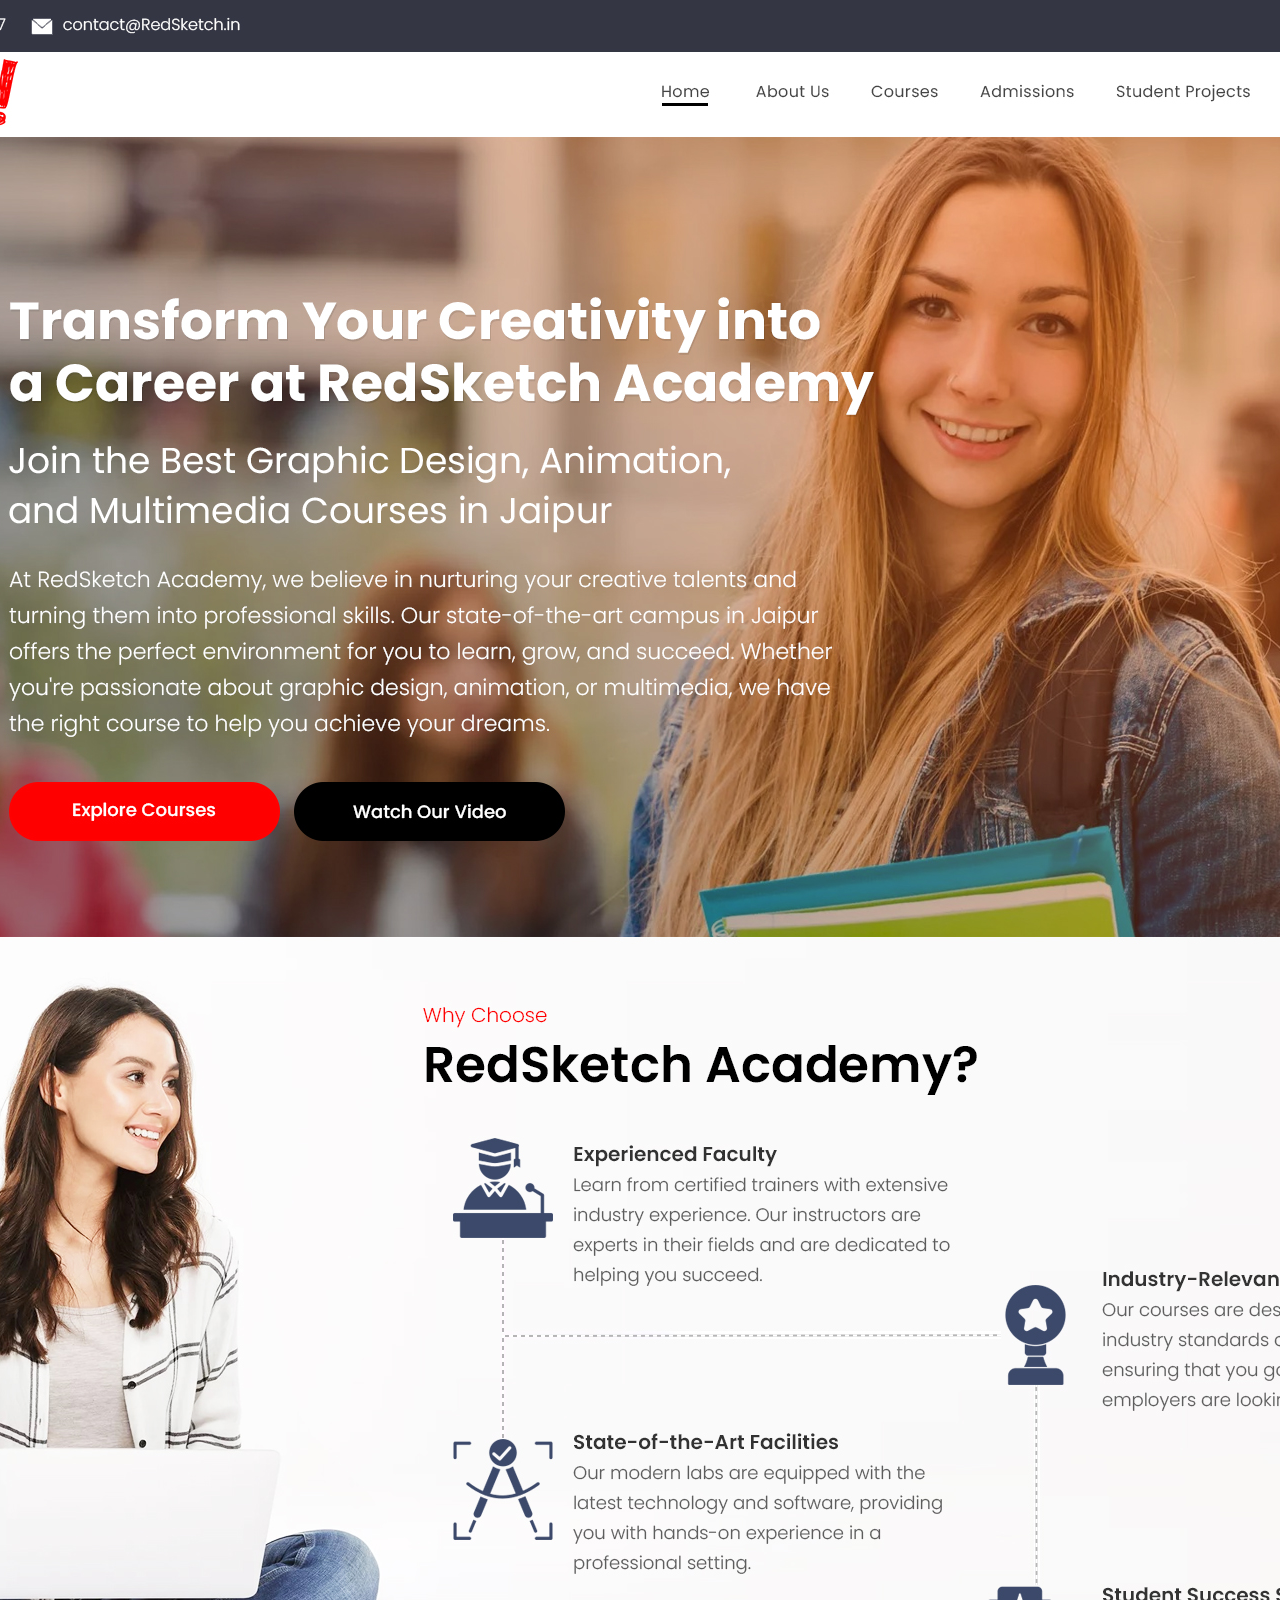
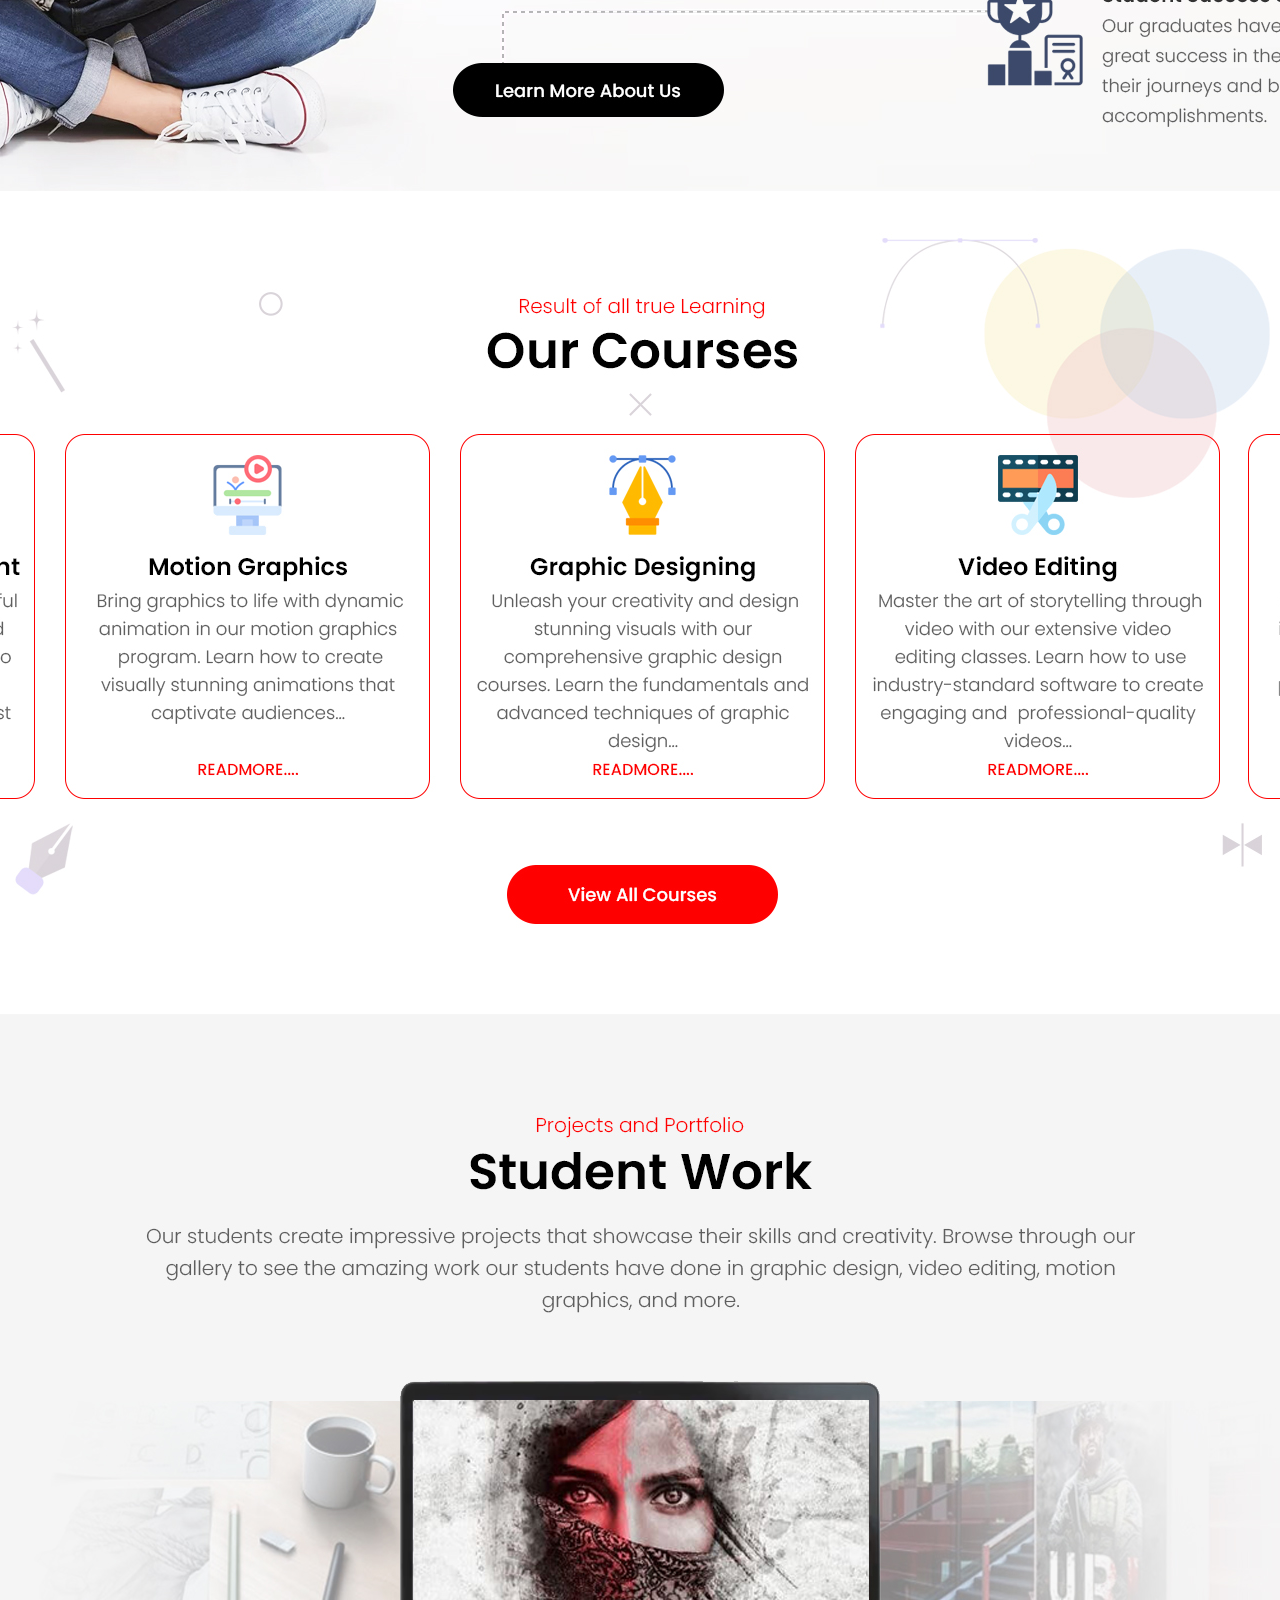
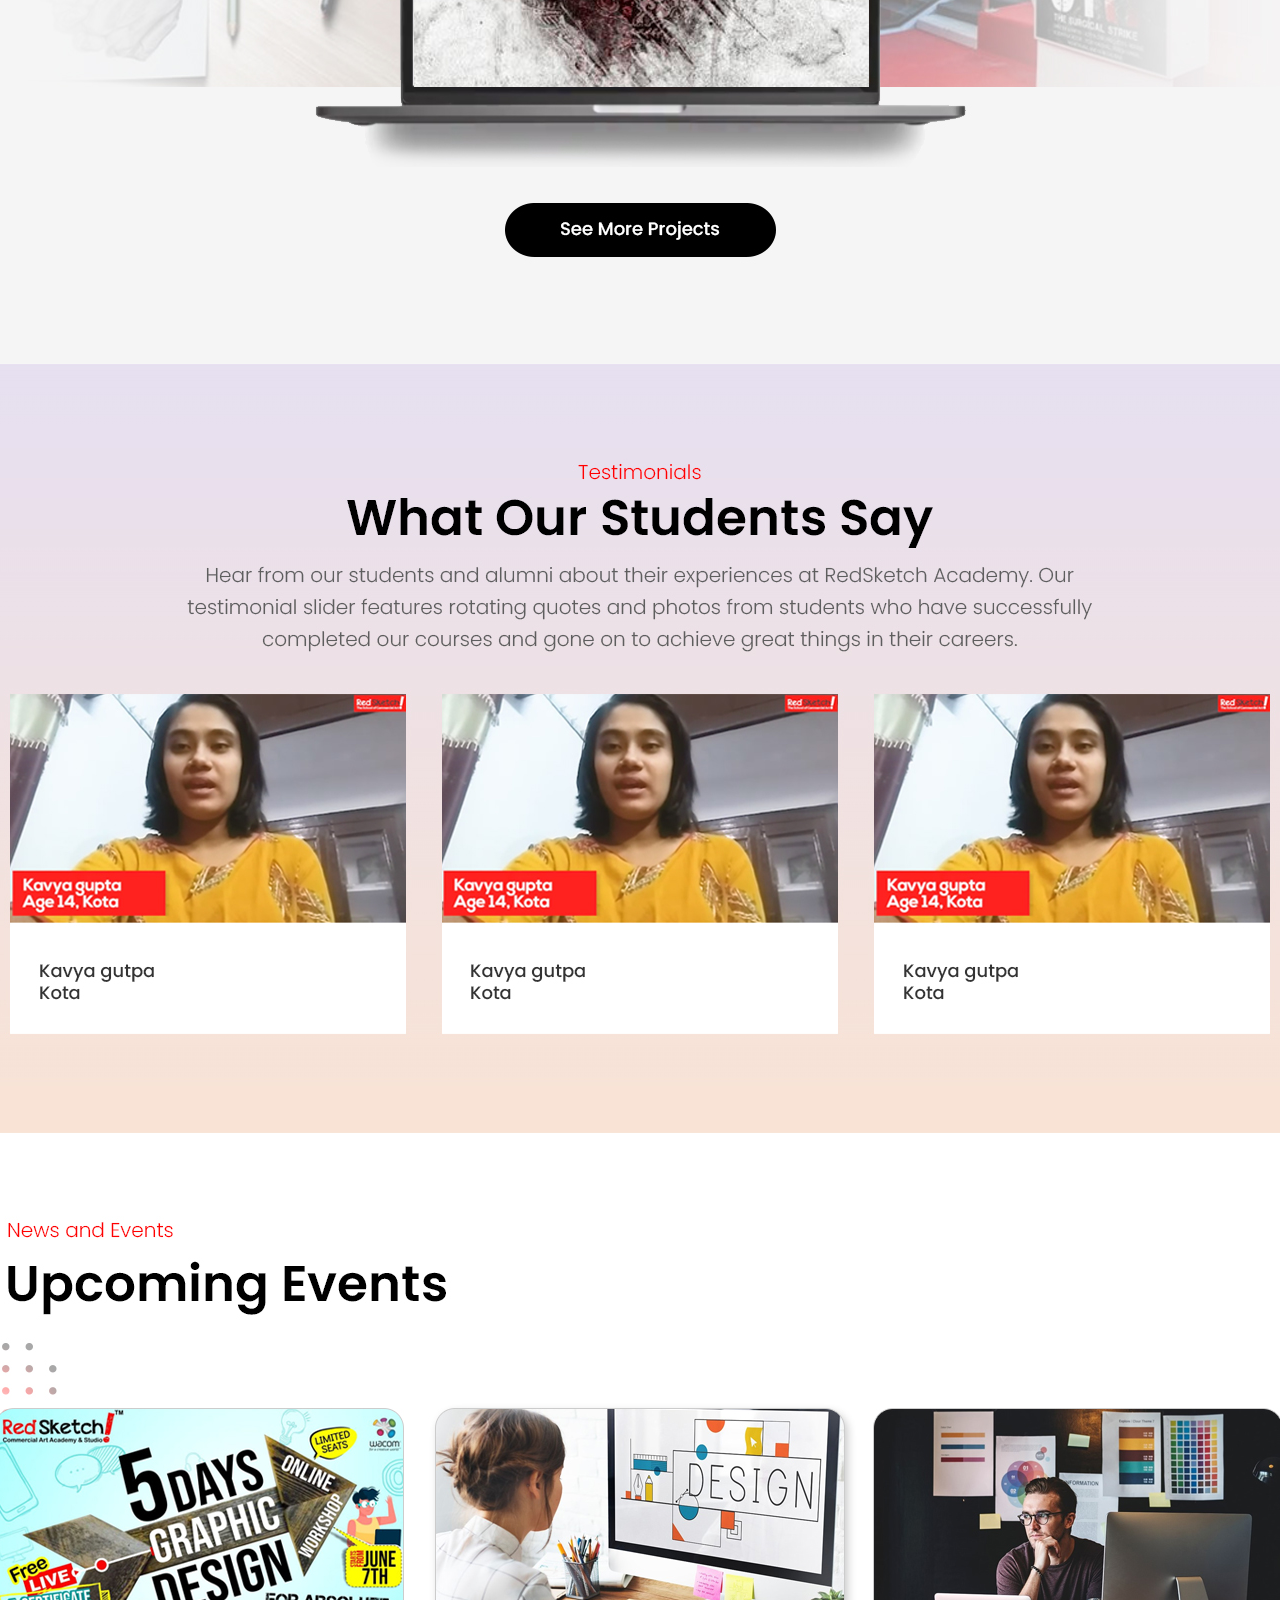
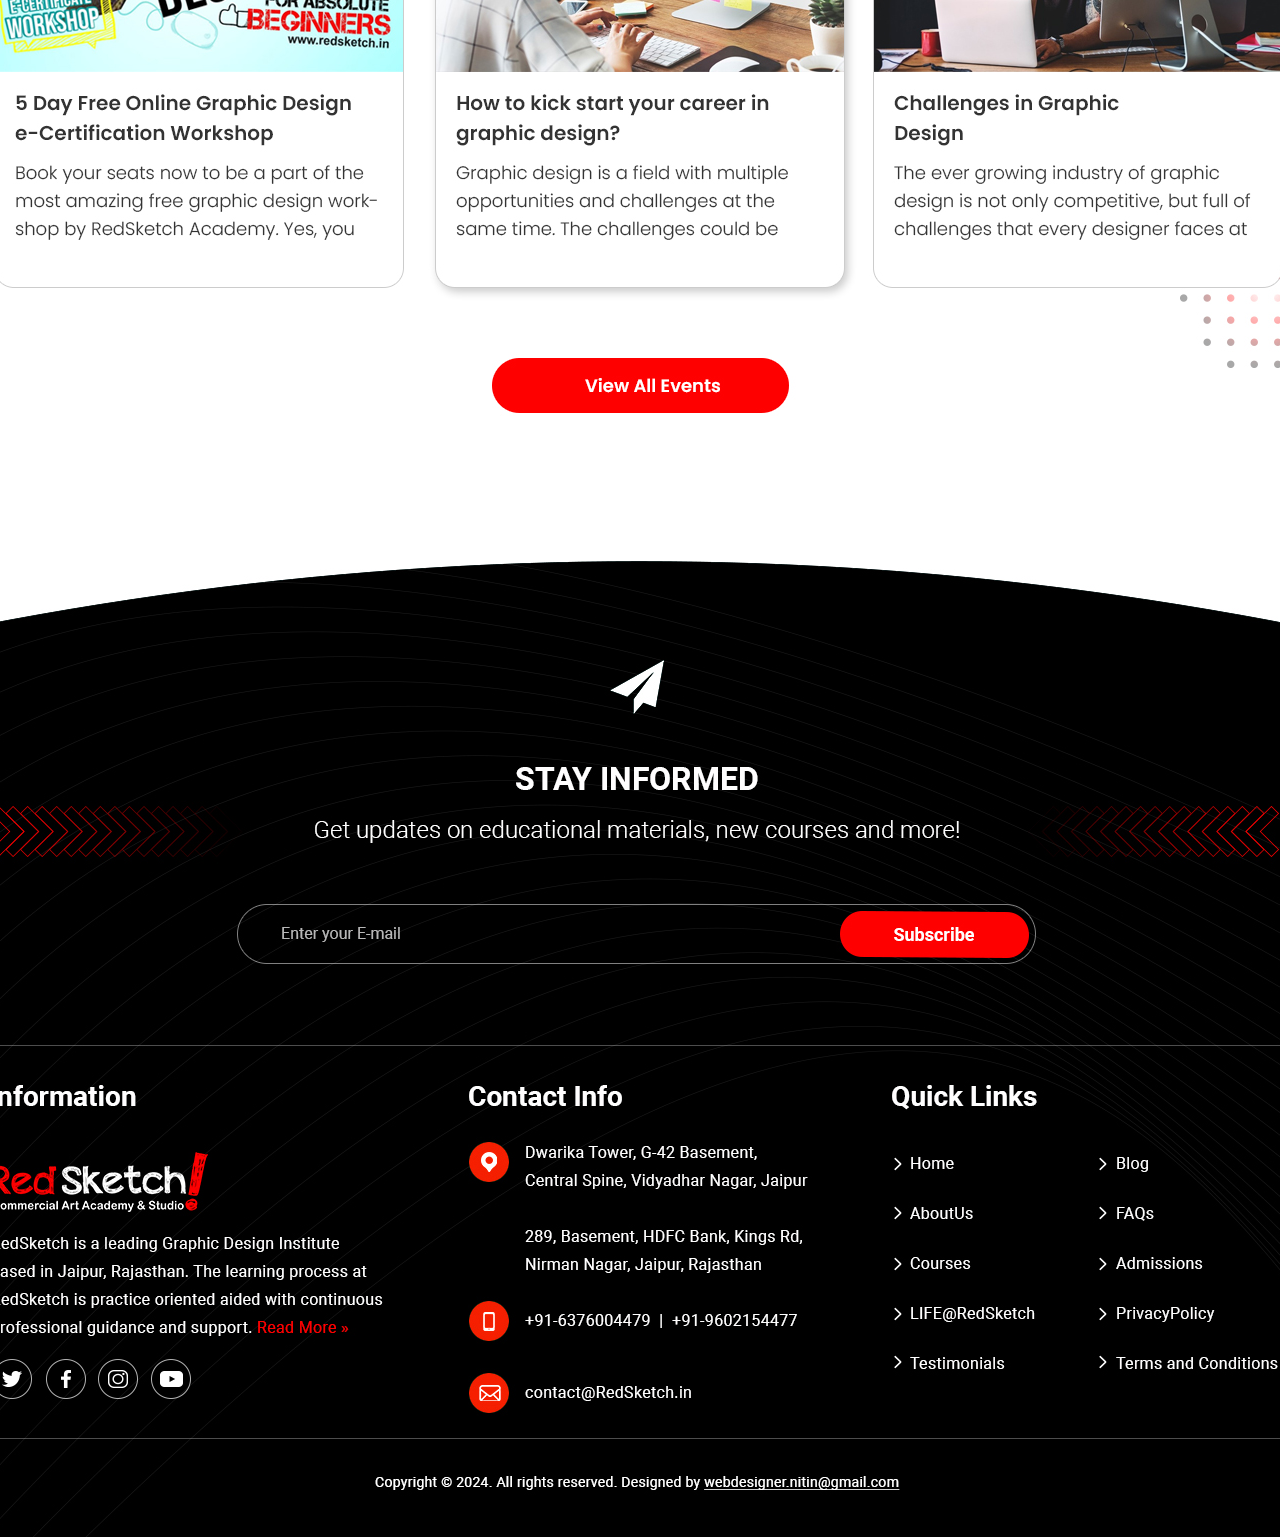
<file: index.html>
<!DOCTYPE html>
<html lang="en-GB">
<head>
<meta charset="UTF-8">
<meta name="viewport" content="width=device-width, initial-scale=1">
<title>Join Professional Online Graphic Design Course In Jaipur | RedSketch</title>
<meta name="description" content="Best Graphic Designing Institute in Vidhyadhar Nagar Jaipur. Admissions Open for Professional Online Graphic Design Course. Enroll for Free Demo Class." />
<link rel="canonical" href="https://redsketch.in/" />
<meta property="og:locale" content="en_GB" />
<meta property="og:type" content="website" />
<meta property="og:title" content="Join Professional Online Graphic Design Course In Jaipur | RedSketch" />
<meta property="og:description" content="Best Graphic Designing Institute in Vidhyadhar Nagar Jaipur. Admissions Open for Professional Online Graphic Design Course. Enroll for Free Demo Class." />
<meta property="og:url" content="https://redsketch.in/" />
<meta property="og:site_name" content="RedSketch" />
<meta property="article:publisher" content="https://www.facebook.com/redsketch.in/" />
<meta property="article:modified_time" content="2021-05-11T04:32:39+00:00" />
<meta property="og:image" content="https://redsketch.in/wp-content/uploads/2021/02/Welcome-to-RedSketch-2.jpg" />
<meta name="twitter:card" content="summary_large_image" />
<meta name="twitter:label1" content="Estimated reading time">
<meta name="twitter:data1" content="5 minutes">
<link rel="alternate" type="application/rss+xml" title="RedSketch &raquo; Feed" href="https://redsketch.in/feed/" />
<link rel="alternate" type="application/rss+xml" title="RedSketch &raquo; Comments Feed" href="https://redsketch.in/comments/feed/" />

<style type="text/css">
  
  body{
    background: url(img/home_page_5.jpg) no-repeat top center;
    height: 6337px;
    width: 100%;
    margin: 0;
    padding: 0;
  }
</style>


</head>

<body>


</body>

</html>
</file>
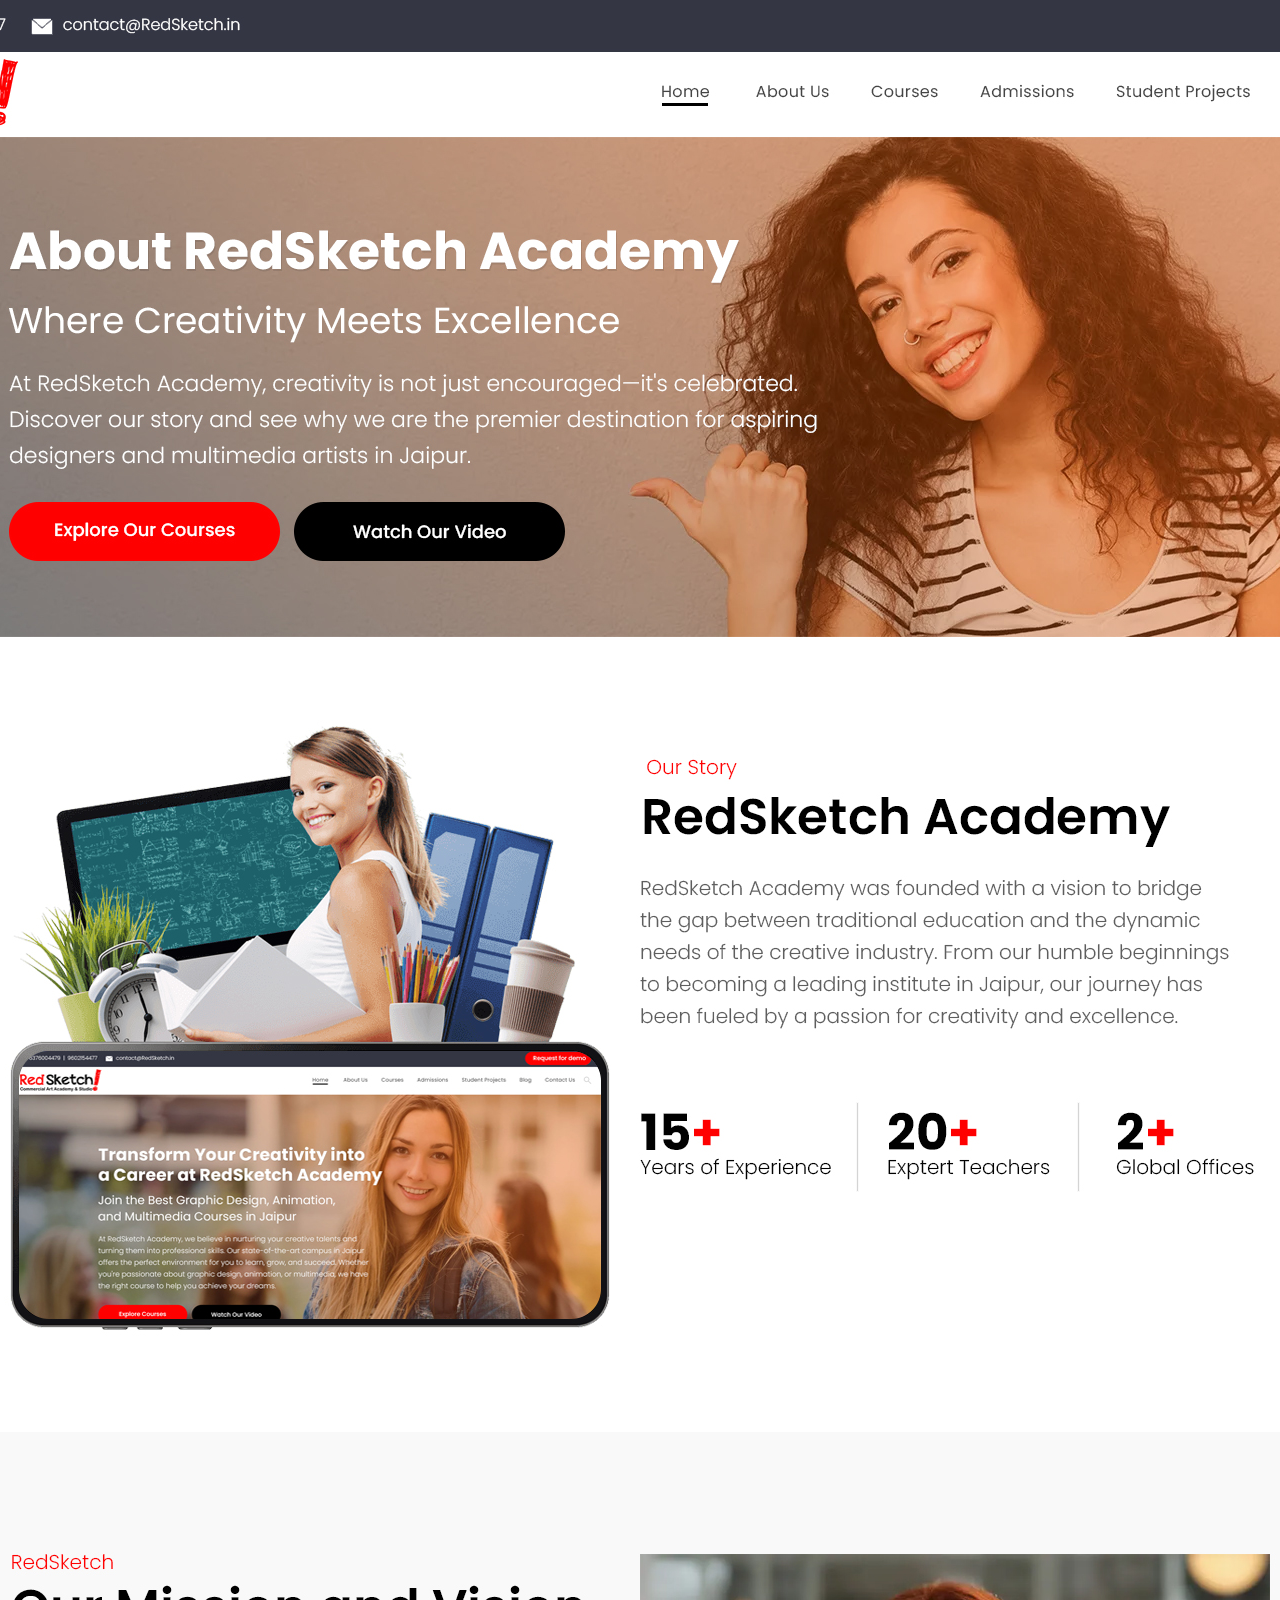
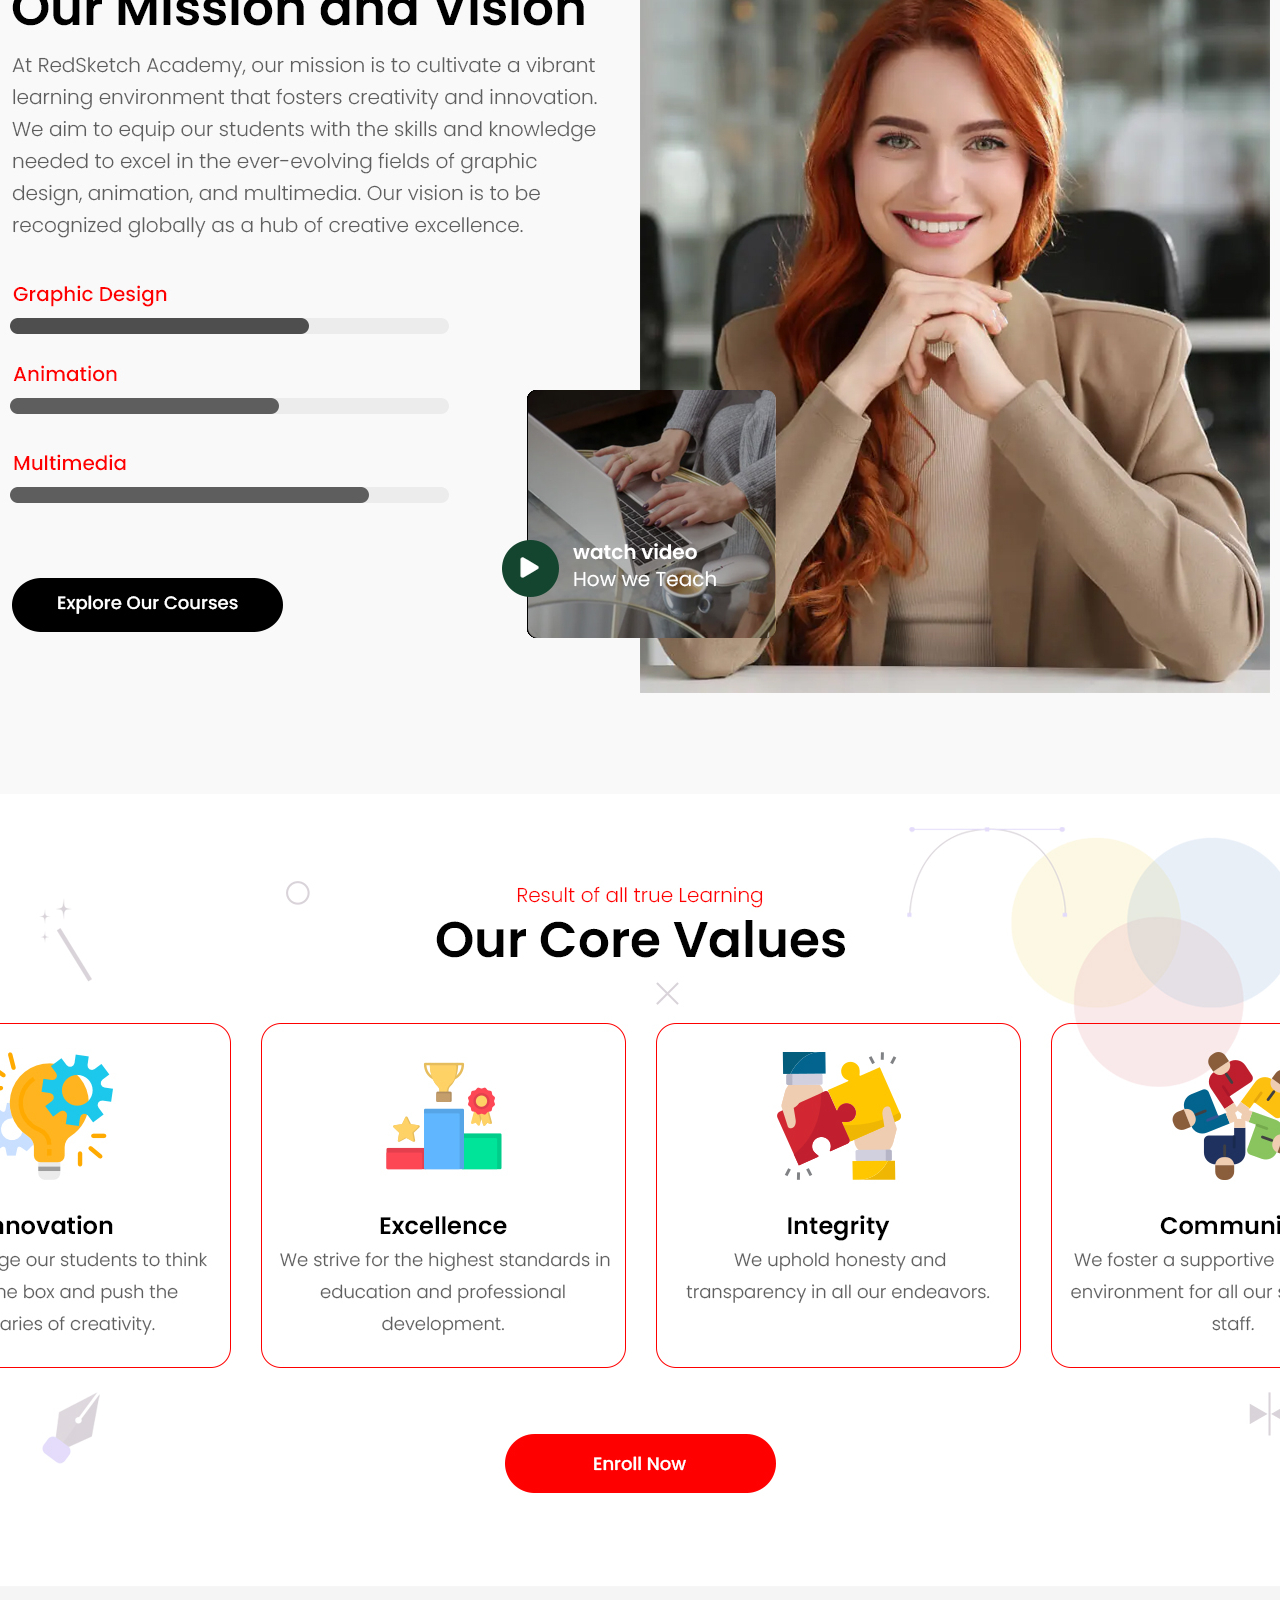
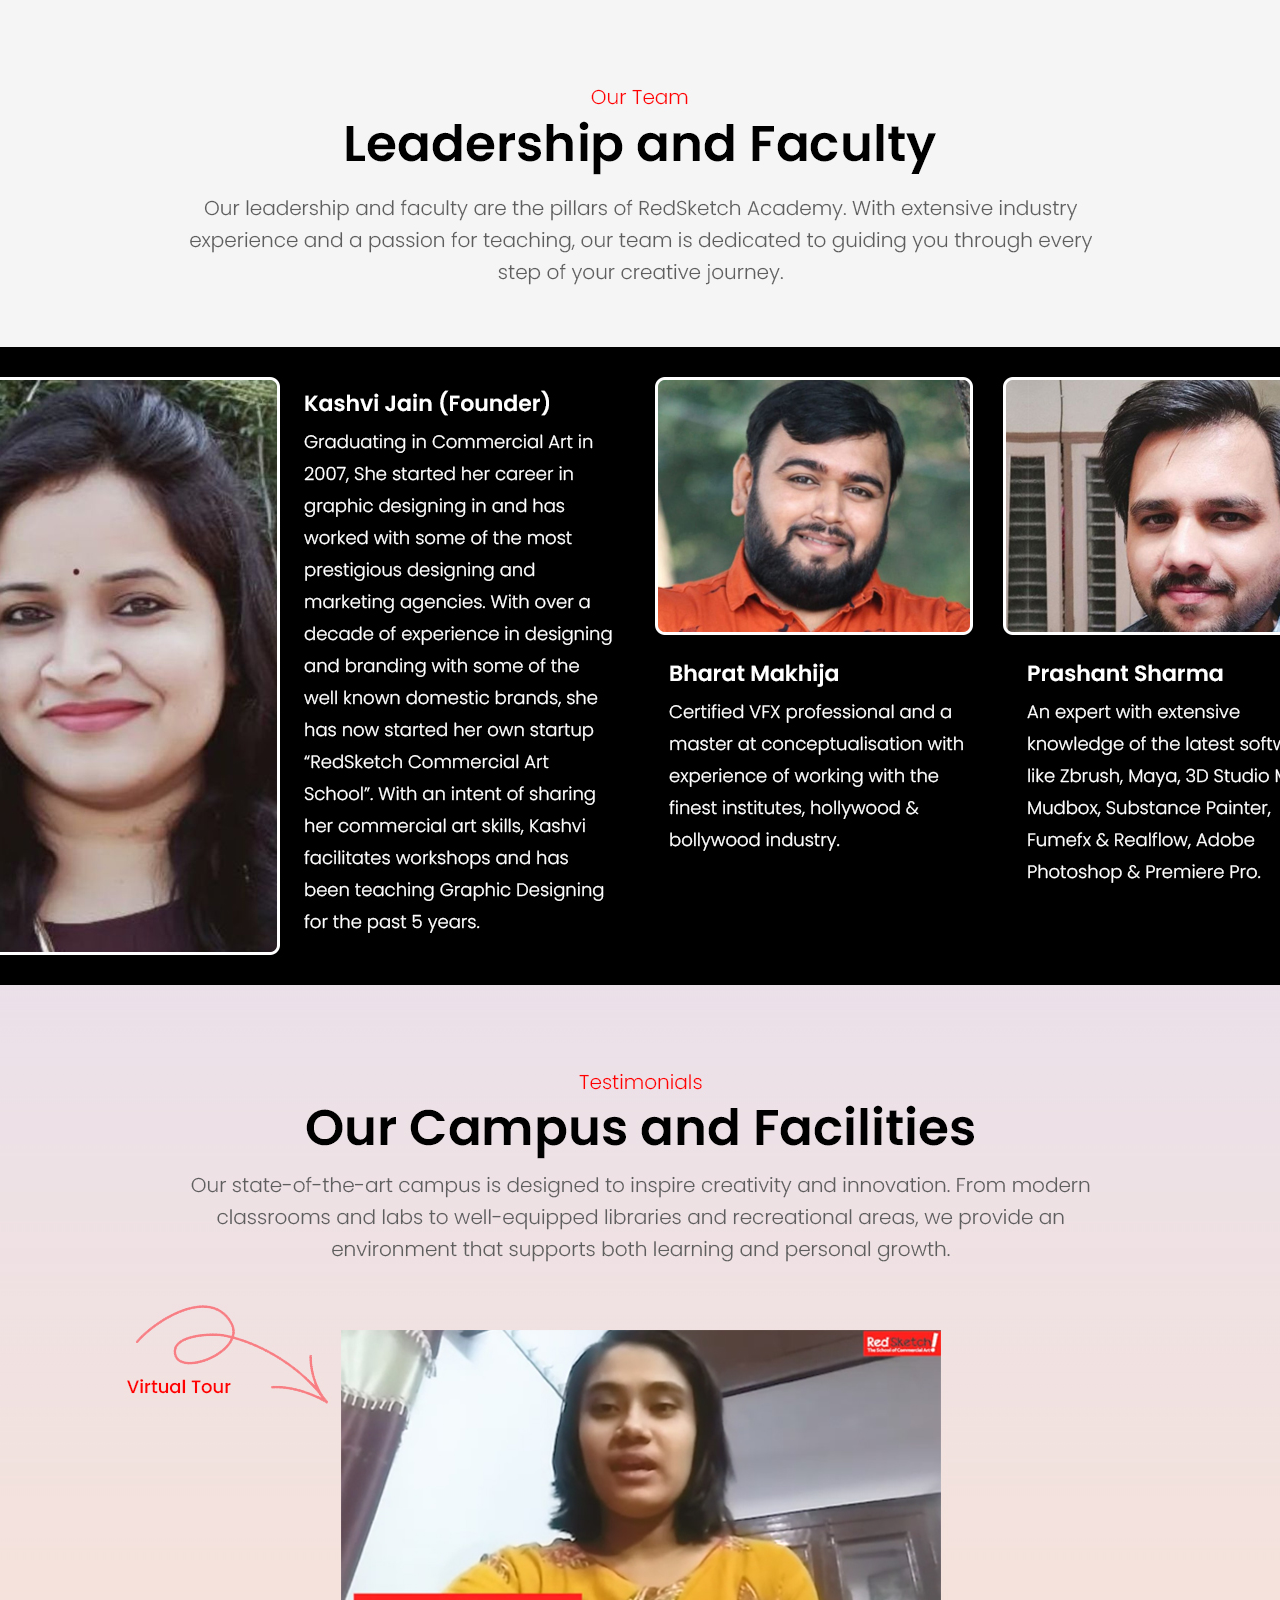
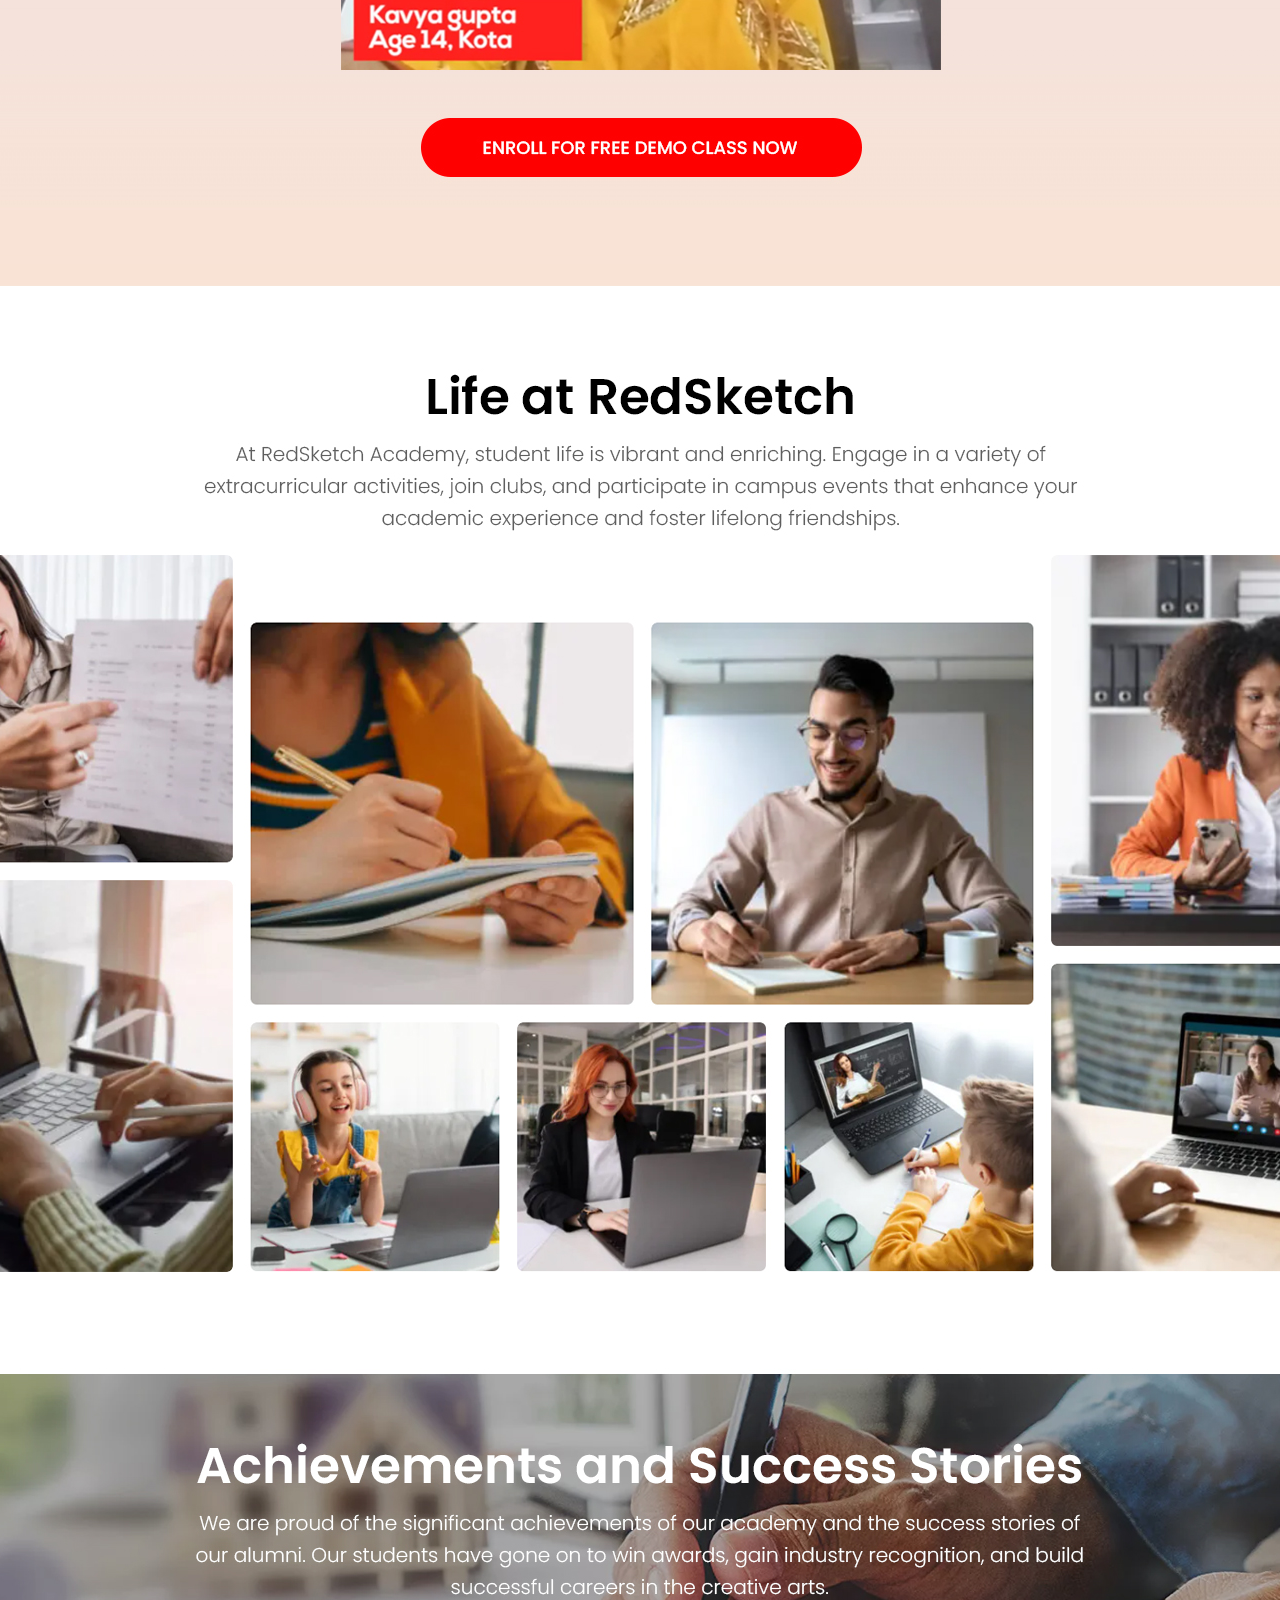
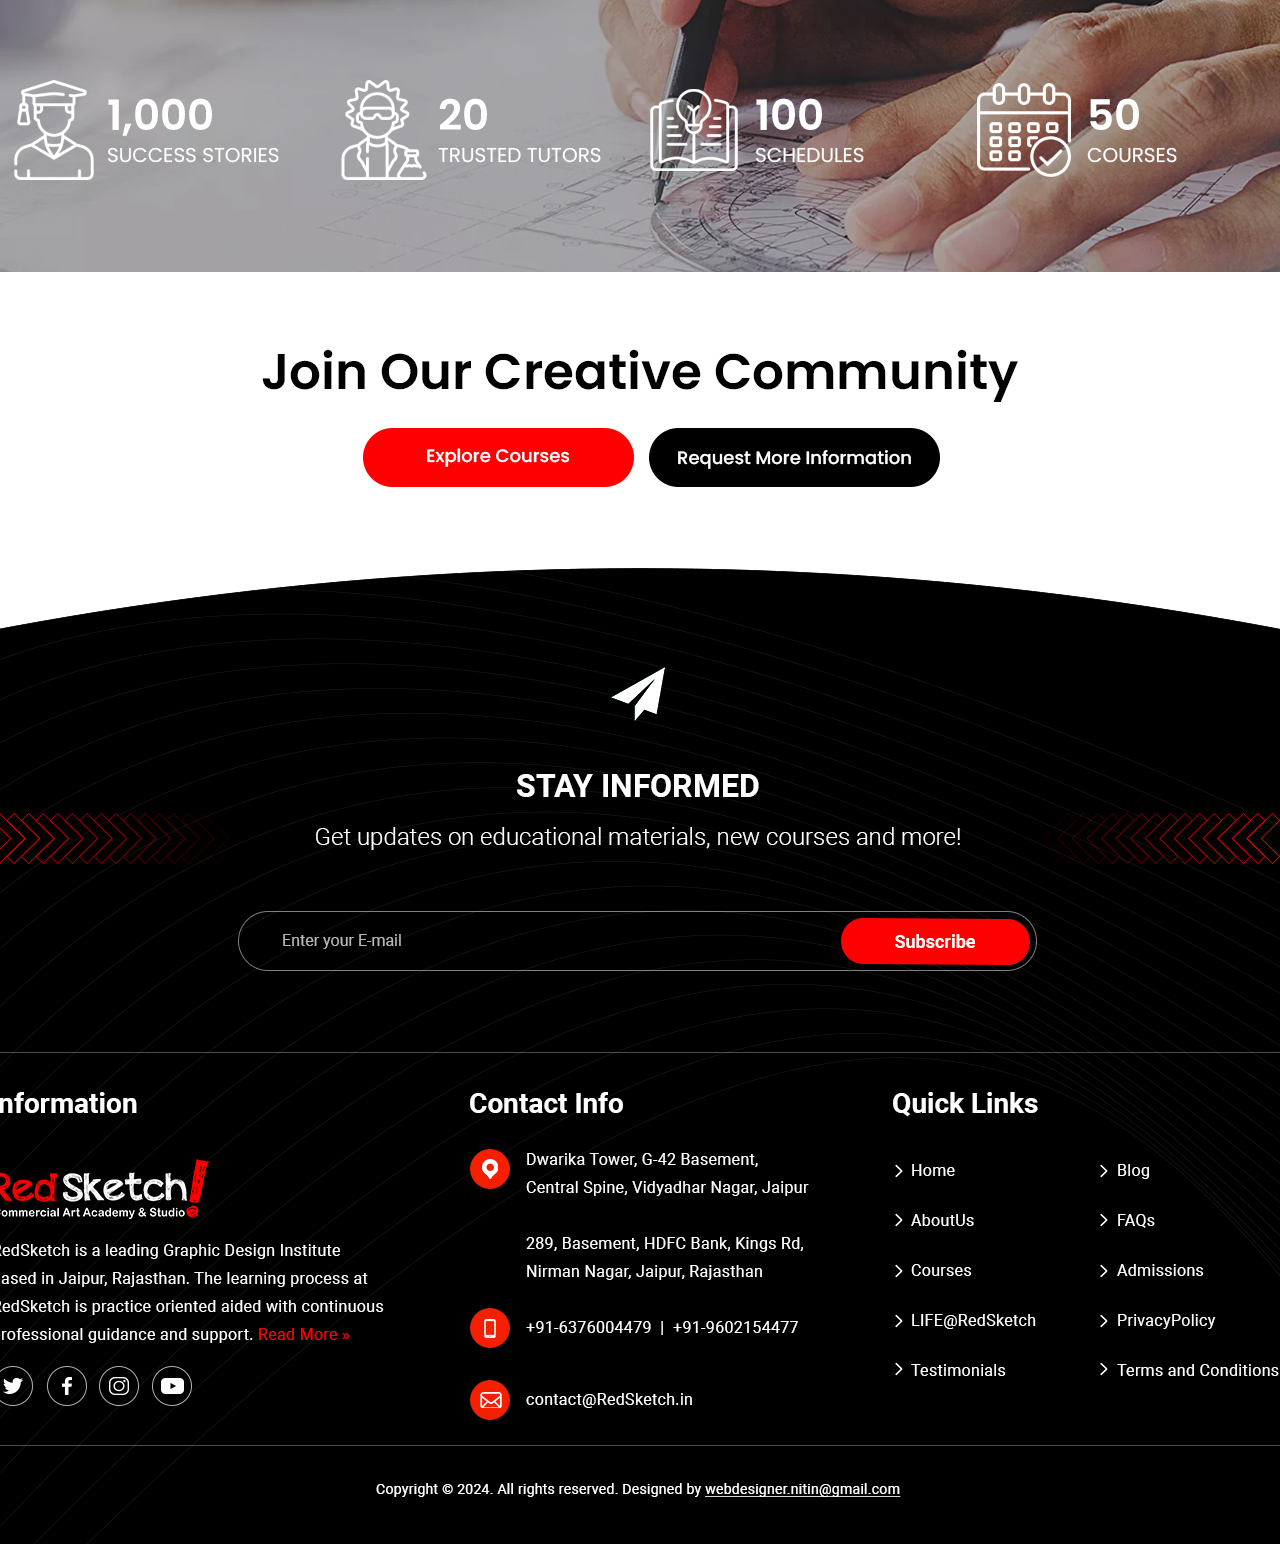
<file: about.html>
<!DOCTYPE html>
<html lang="en-GB">
<head>
<meta charset="UTF-8">
<meta name="viewport" content="width=device-width, initial-scale=1">
<title>Join Professional Online Graphic Design Course In Jaipur | RedSketch</title>
<meta name="description" content="Best Graphic Designing Institute in Vidhyadhar Nagar Jaipur. Admissions Open for Professional Online Graphic Design Course. Enroll for Free Demo Class." />
<link rel="canonical" href="https://redsketch.in/" />
<meta property="og:locale" content="en_GB" />
<meta property="og:type" content="website" />
<meta property="og:title" content="Join Professional Online Graphic Design Course In Jaipur | RedSketch" />
<meta property="og:description" content="Best Graphic Designing Institute in Vidhyadhar Nagar Jaipur. Admissions Open for Professional Online Graphic Design Course. Enroll for Free Demo Class." />
<meta property="og:url" content="https://redsketch.in/" />
<meta property="og:site_name" content="RedSketch" />
<meta property="article:publisher" content="https://www.facebook.com/redsketch.in/" />
<meta property="article:modified_time" content="2021-05-11T04:32:39+00:00" />
<meta property="og:image" content="https://redsketch.in/wp-content/uploads/2021/02/Welcome-to-RedSketch-2.jpg" />
<meta name="twitter:card" content="summary_large_image" />
<meta name="twitter:label1" content="Estimated reading time">
<meta name="twitter:data1" content="5 minutes">
<link rel="alternate" type="application/rss+xml" title="RedSketch &raquo; Feed" href="https://redsketch.in/feed/" />
<link rel="alternate" type="application/rss+xml" title="RedSketch &raquo; Comments Feed" href="https://redsketch.in/comments/feed/" />

<style type="text/css">
  
  body{
    background: url(img/about_page_5.jpg) no-repeat top center;
    height: 7946px;
    width: 100%;
    margin: 0;
    padding: 0;
  }
</style>


</head>

<body>


</body>

</html>
</file>
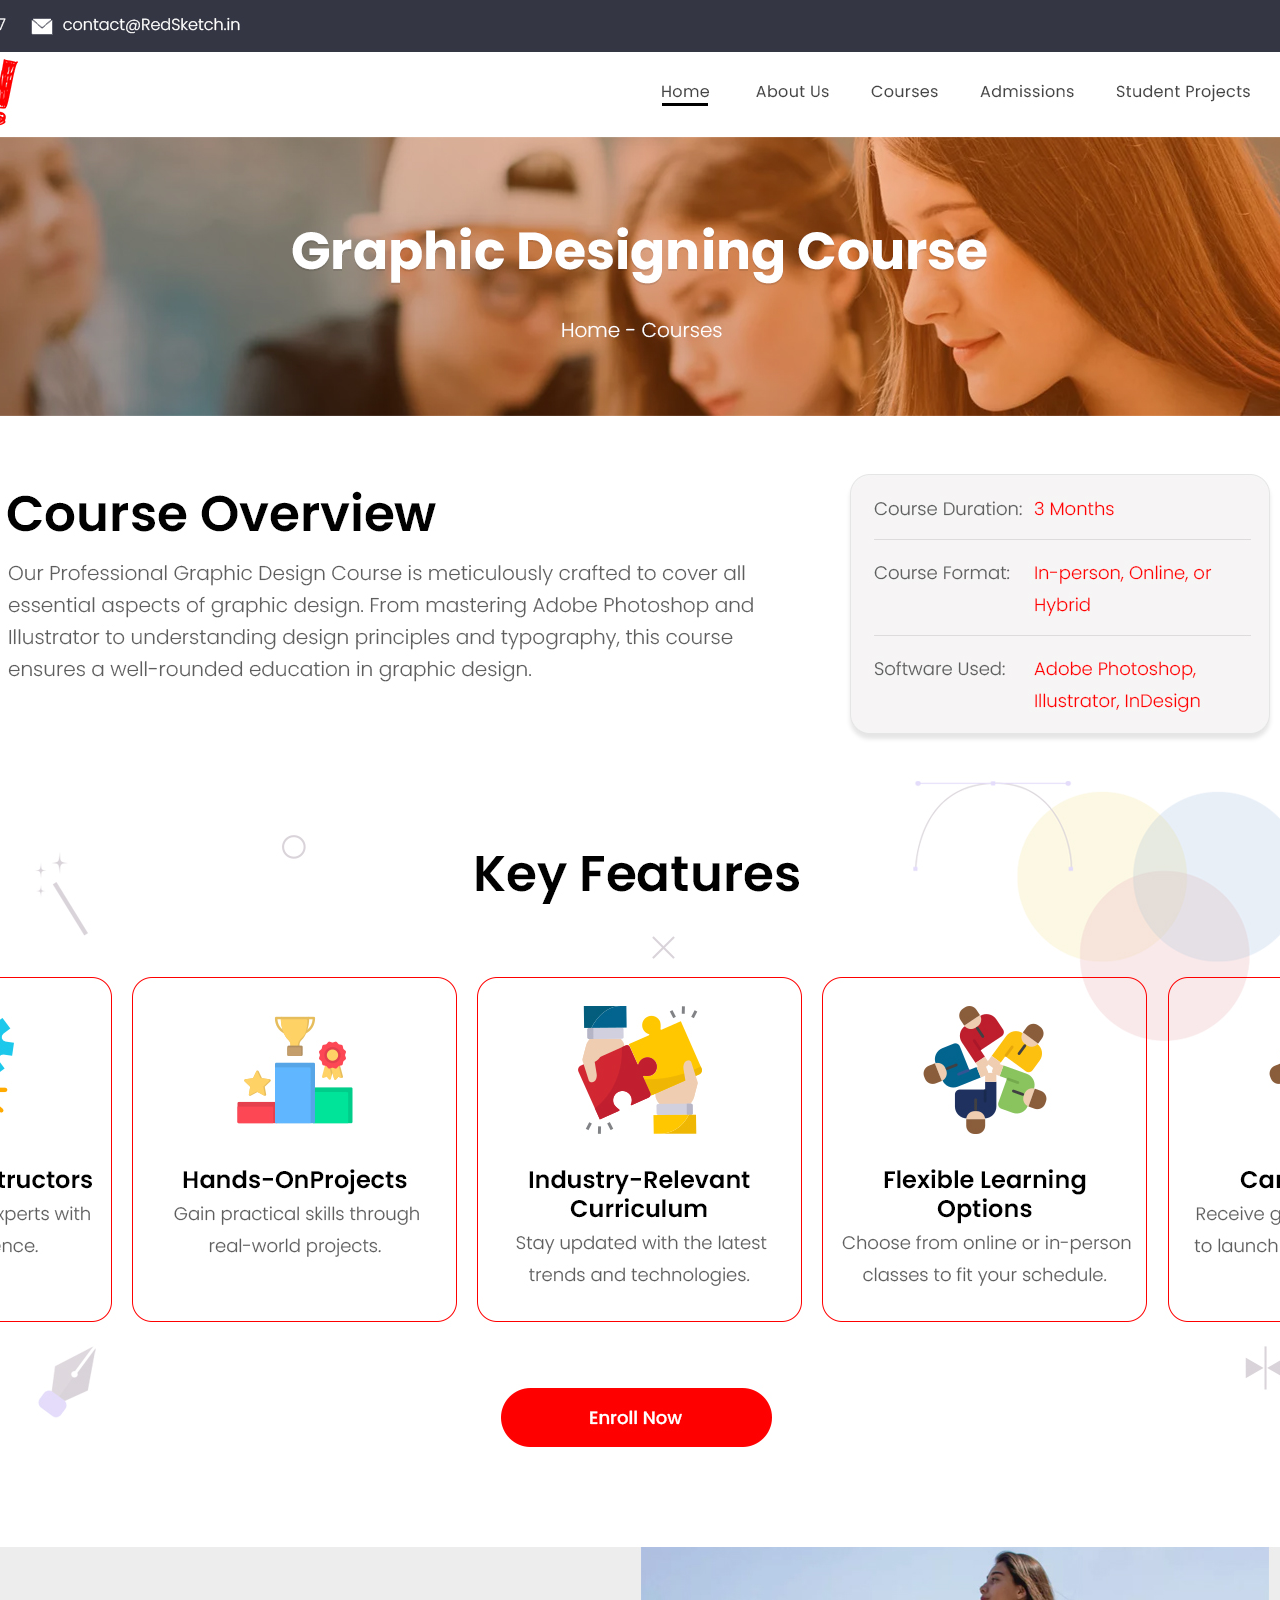
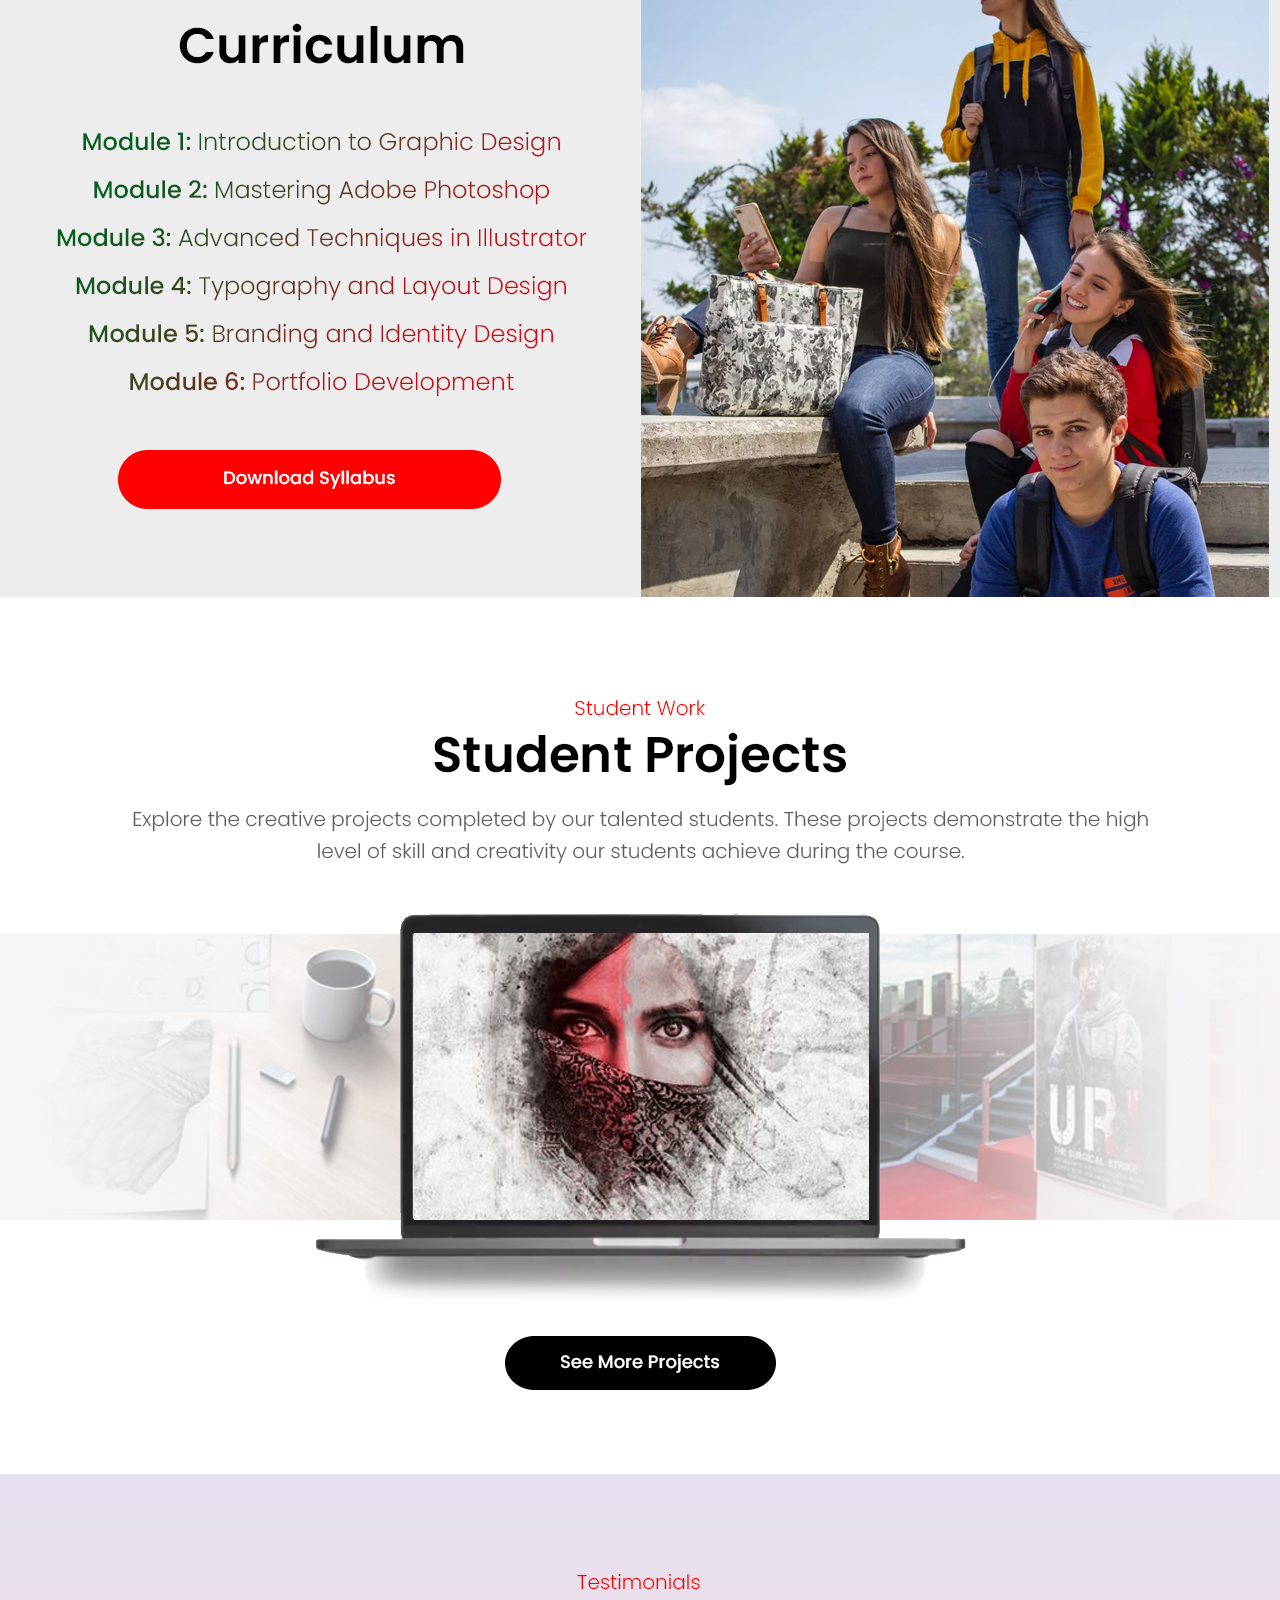
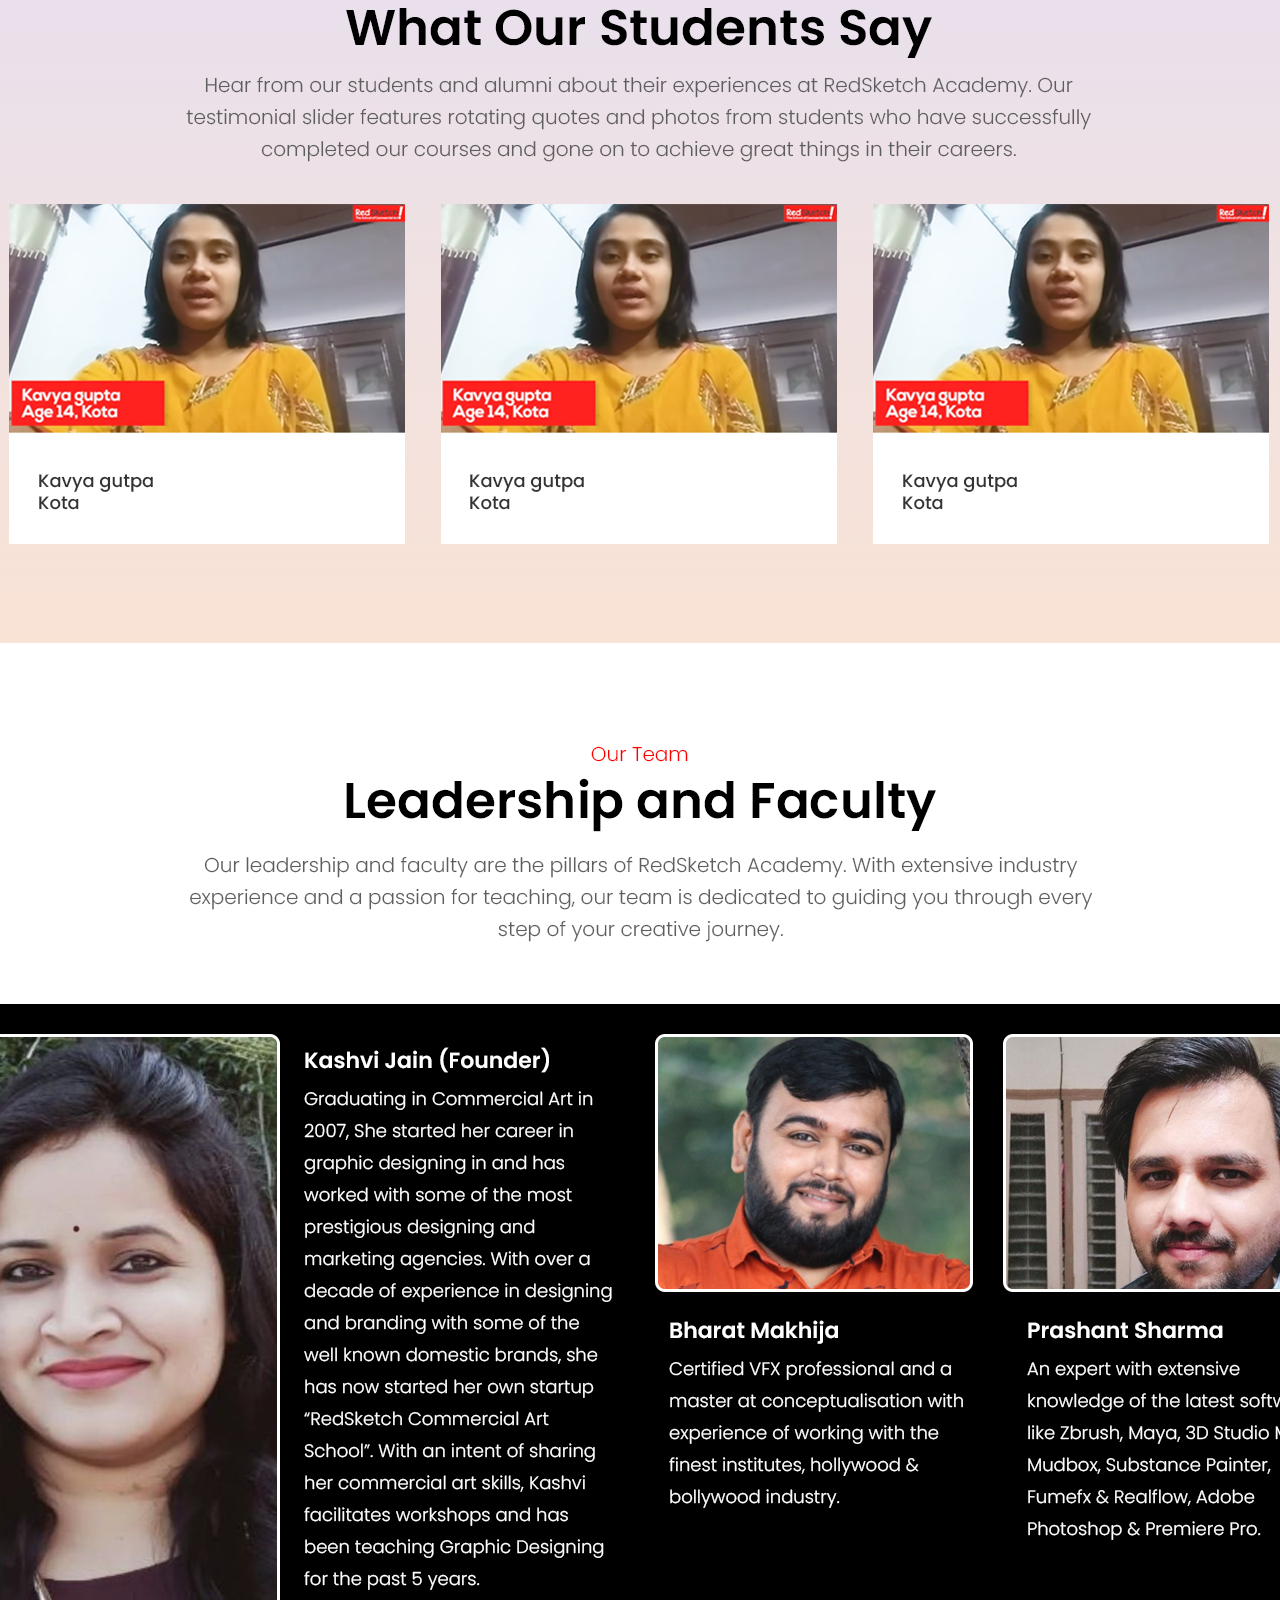
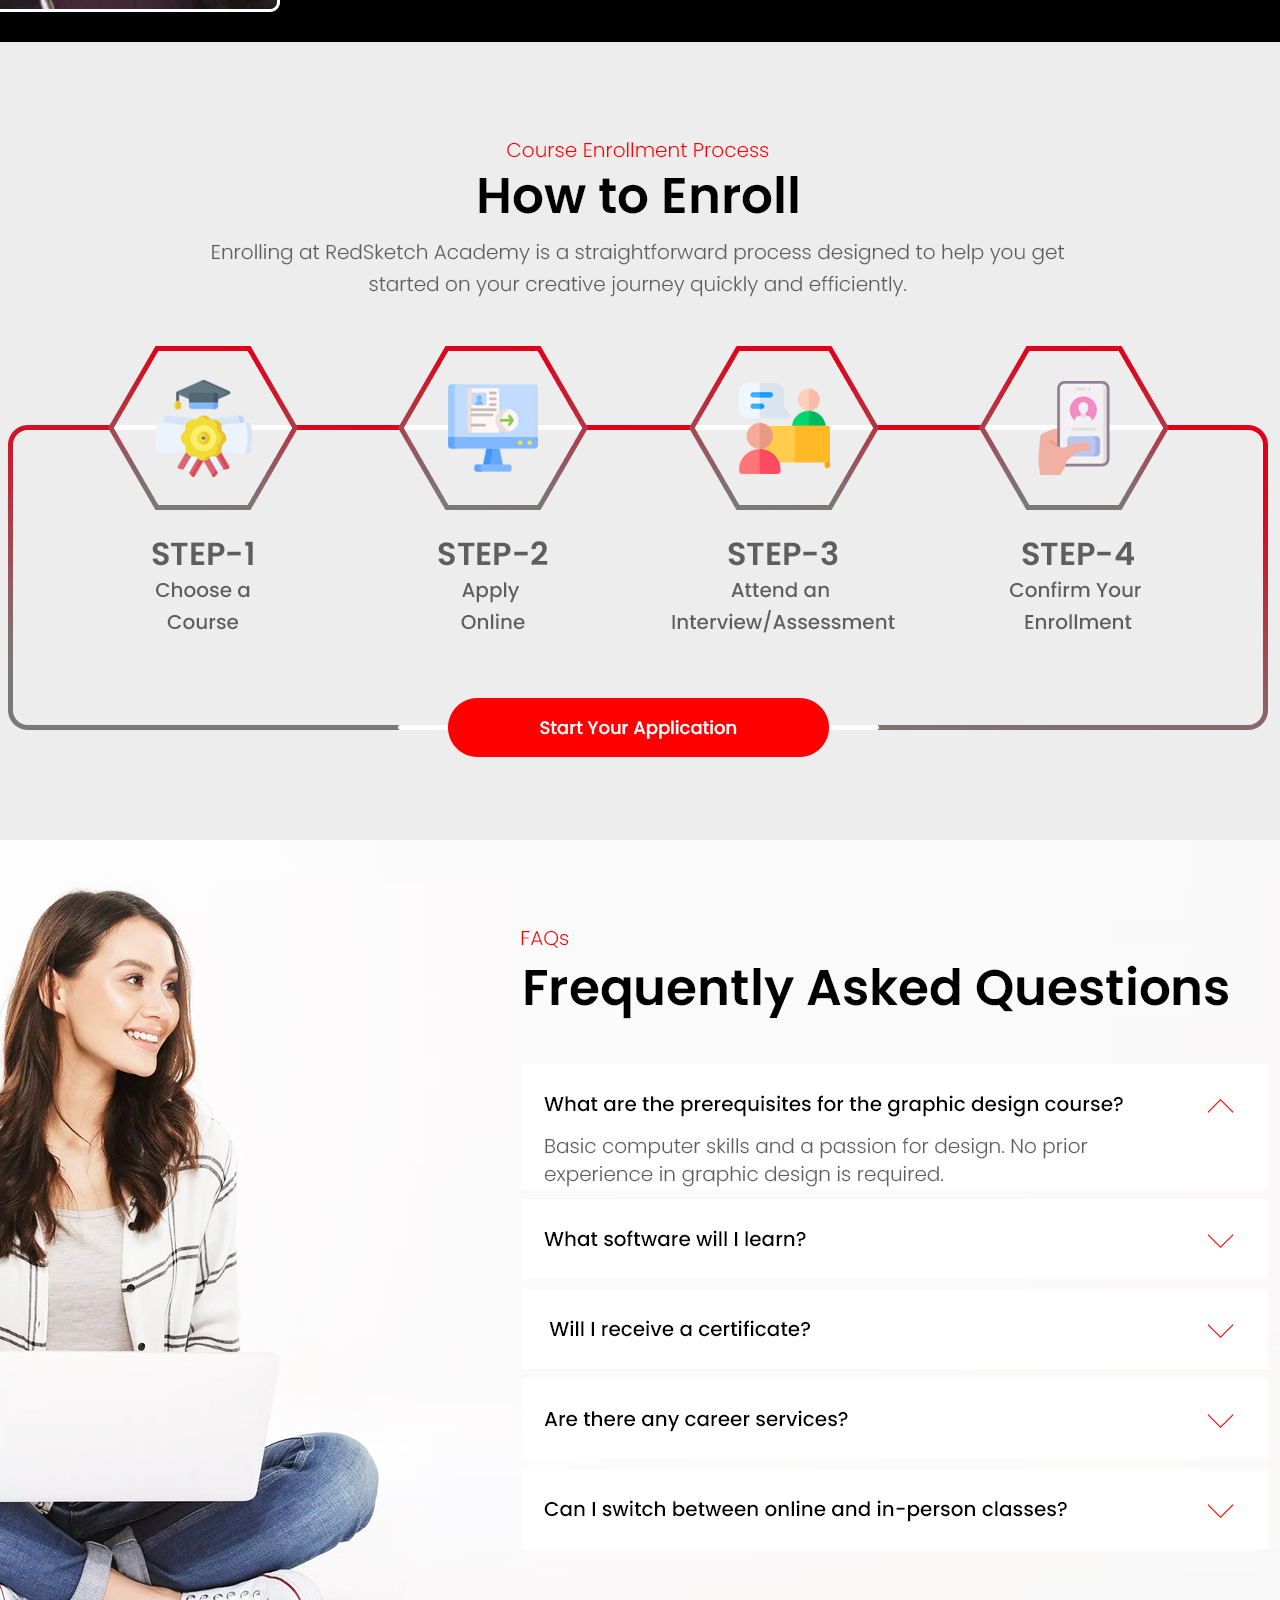
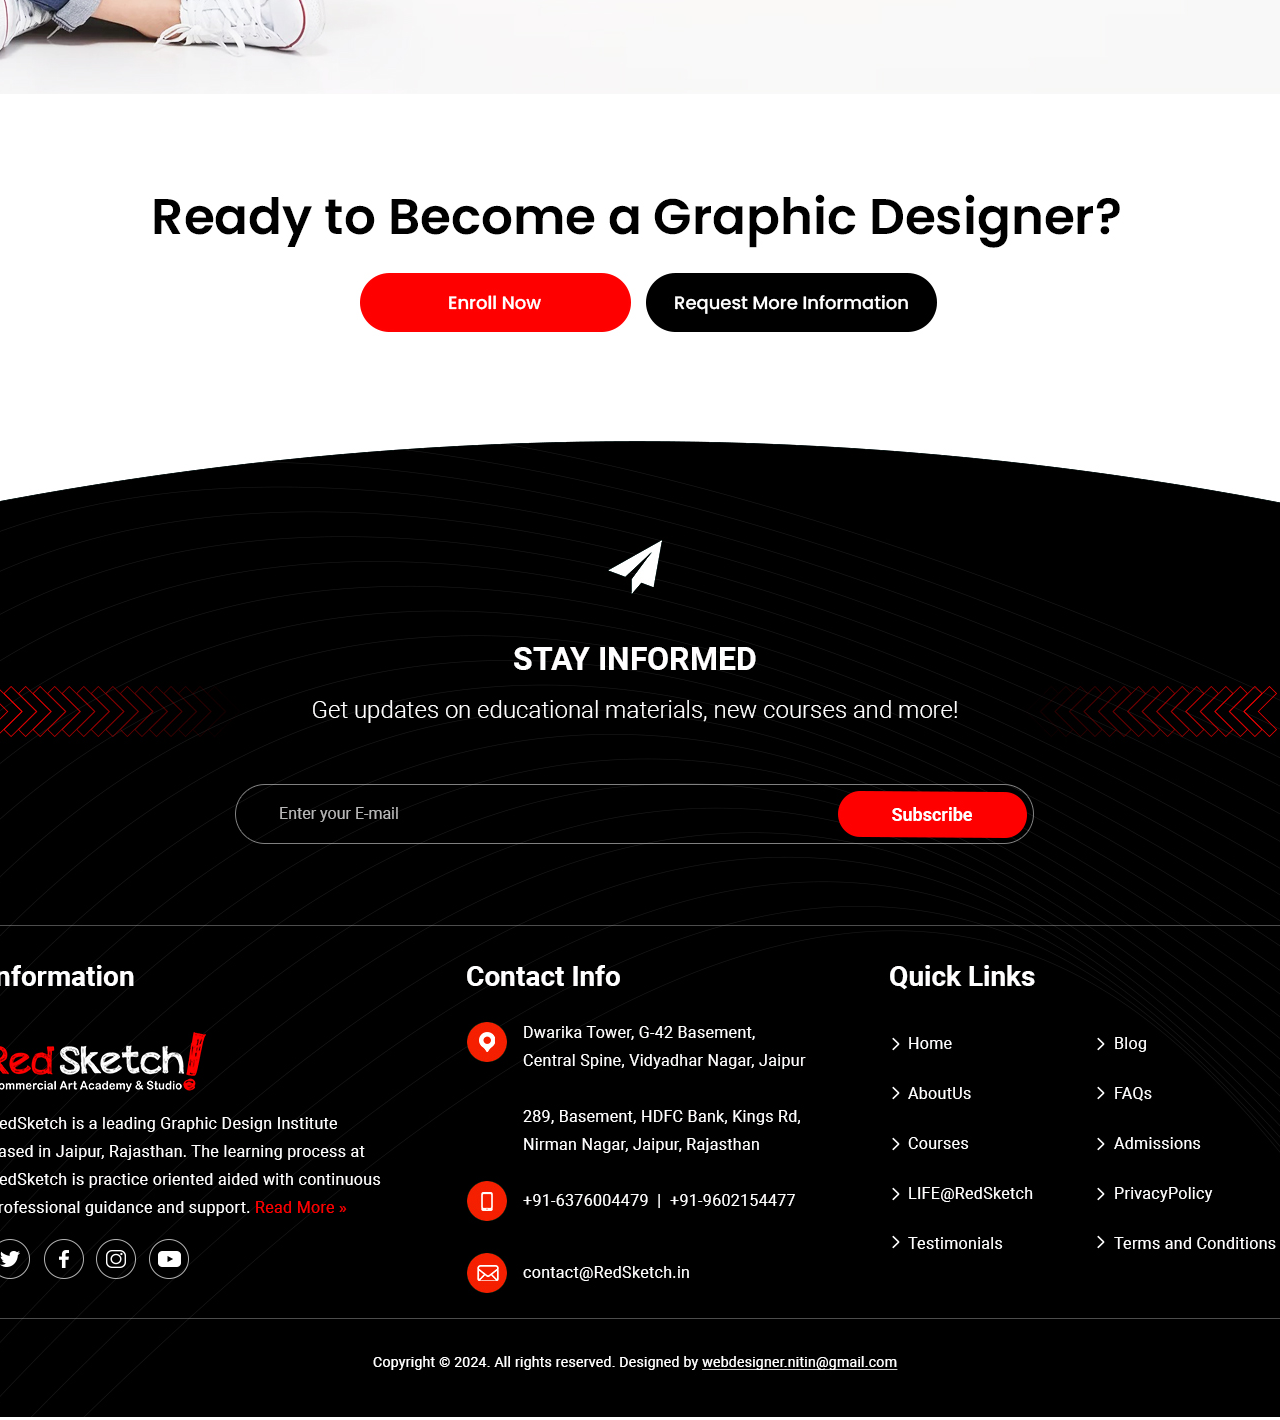
<file: courses-detail.html>
<!DOCTYPE html>
<html lang="en-GB">
<head>
<meta charset="UTF-8">
<meta name="viewport" content="width=device-width, initial-scale=1">
<title>Join Professional Online Graphic Design Course In Jaipur | RedSketch</title>
<meta name="description" content="Best Graphic Designing Institute in Vidhyadhar Nagar Jaipur. Admissions Open for Professional Online Graphic Design Course. Enroll for Free Demo Class." />
<link rel="canonical" href="https://redsketch.in/" />
<meta property="og:locale" content="en_GB" />
<meta property="og:type" content="website" />
<meta property="og:title" content="Join Professional Online Graphic Design Course In Jaipur | RedSketch" />
<meta property="og:description" content="Best Graphic Designing Institute in Vidhyadhar Nagar Jaipur. Admissions Open for Professional Online Graphic Design Course. Enroll for Free Demo Class." />
<meta property="og:url" content="https://redsketch.in/" />
<meta property="og:site_name" content="RedSketch" />
<meta property="article:publisher" content="https://www.facebook.com/redsketch.in/" />
<meta property="article:modified_time" content="2021-05-11T04:32:39+00:00" />
<meta property="og:image" content="https://redsketch.in/wp-content/uploads/2021/02/Welcome-to-RedSketch-2.jpg" />
<meta name="twitter:card" content="summary_large_image" />
<meta name="twitter:label1" content="Estimated reading time">
<meta name="twitter:data1" content="5 minutes">
<link rel="alternate" type="application/rss+xml" title="RedSketch &raquo; Feed" href="https://redsketch.in/feed/" />
<link rel="alternate" type="application/rss+xml" title="RedSketch &raquo; Comments Feed" href="https://redsketch.in/comments/feed/" />

<style type="text/css">
  
  body{
    background: url(img/courses_detail_page_5.jpg) no-repeat top center;
    height: 7820px;
    width: 100%;
    margin: 0;
    padding: 0;
  }
</style>


</head>

<body>


</body>

</html>
</file>
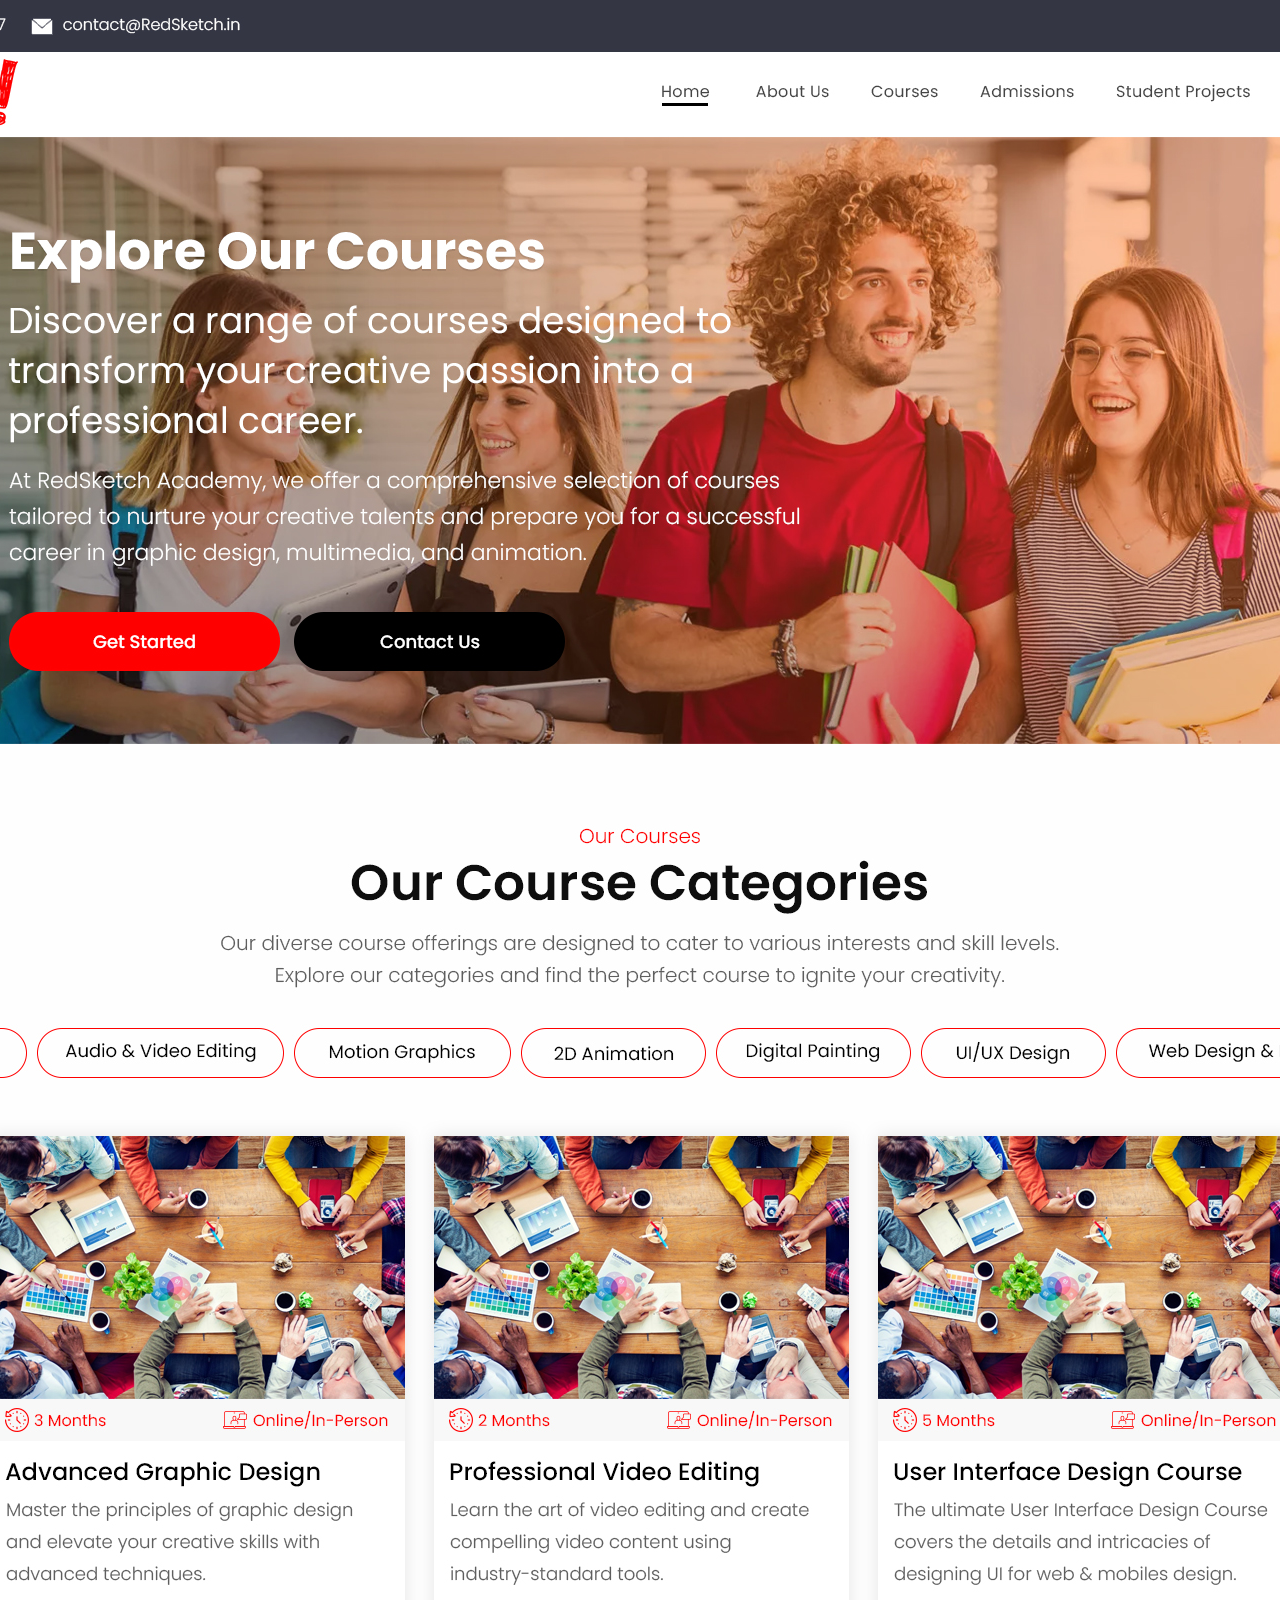
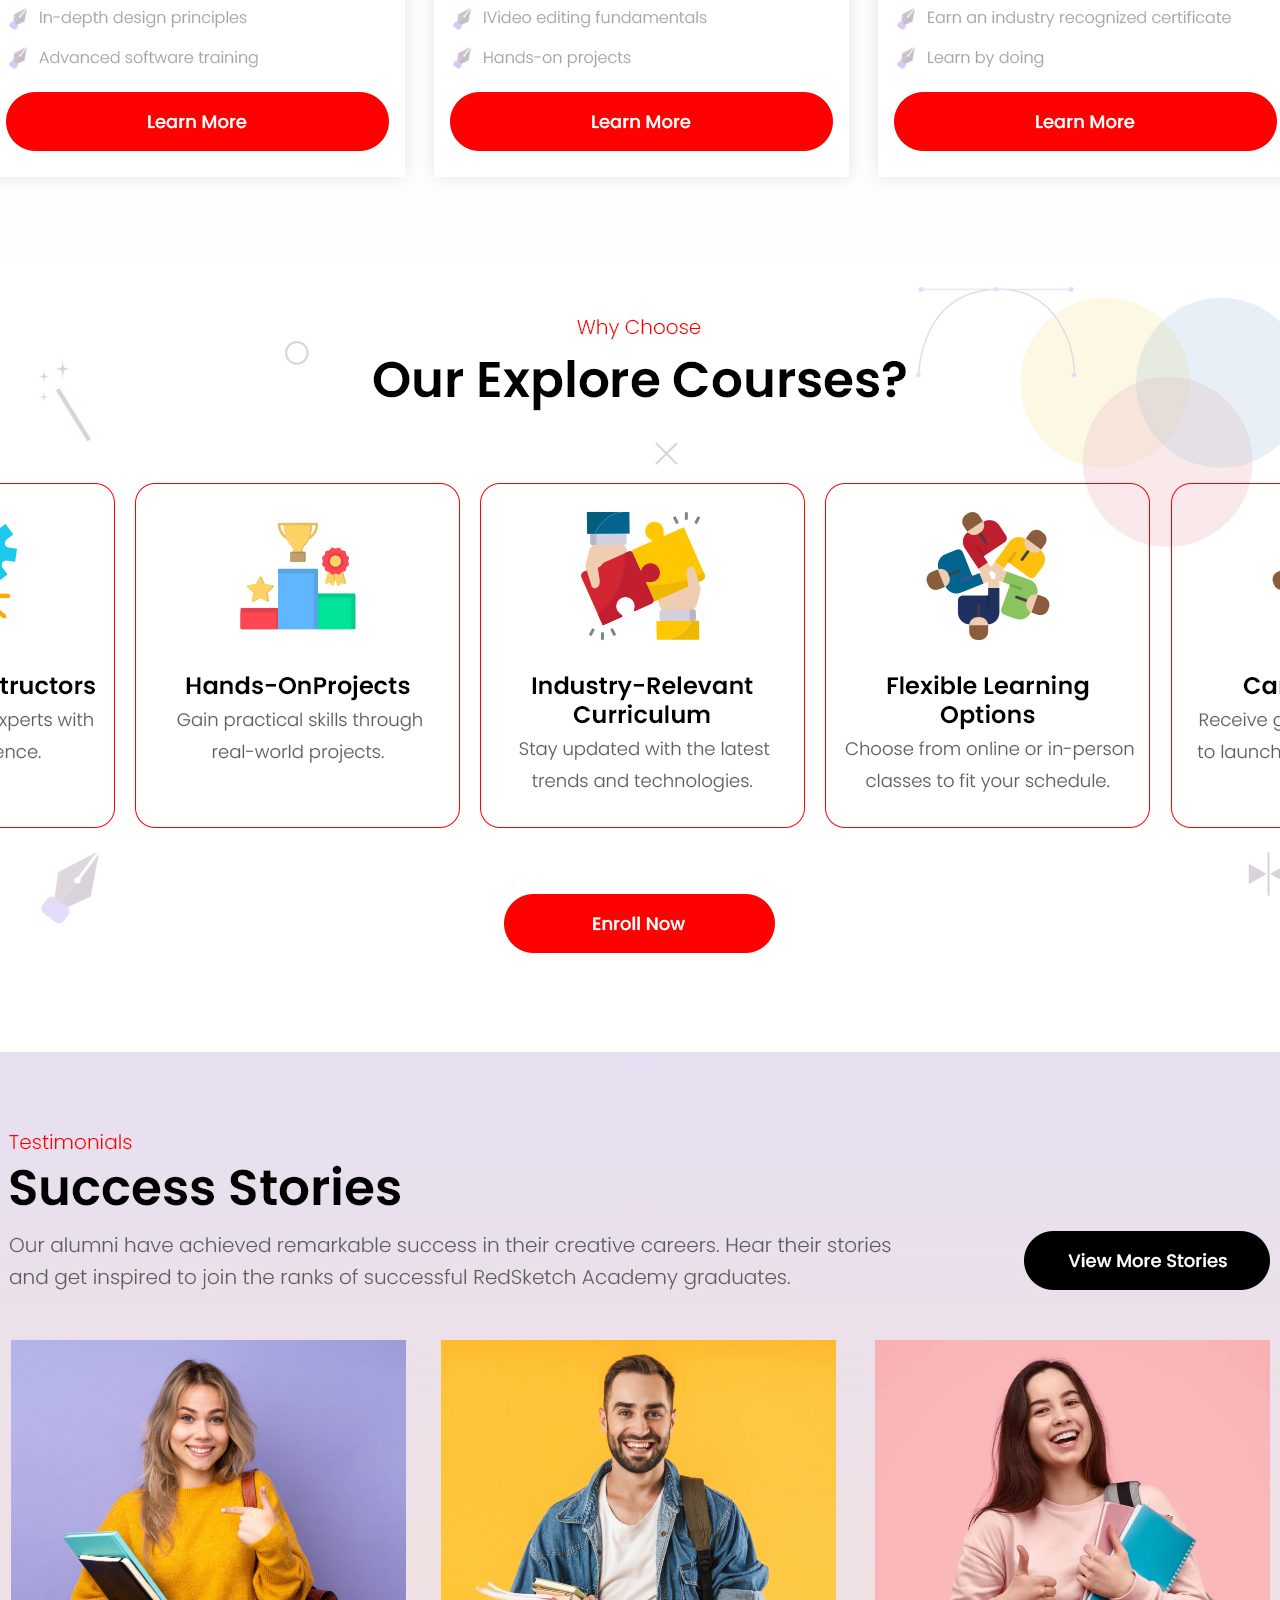
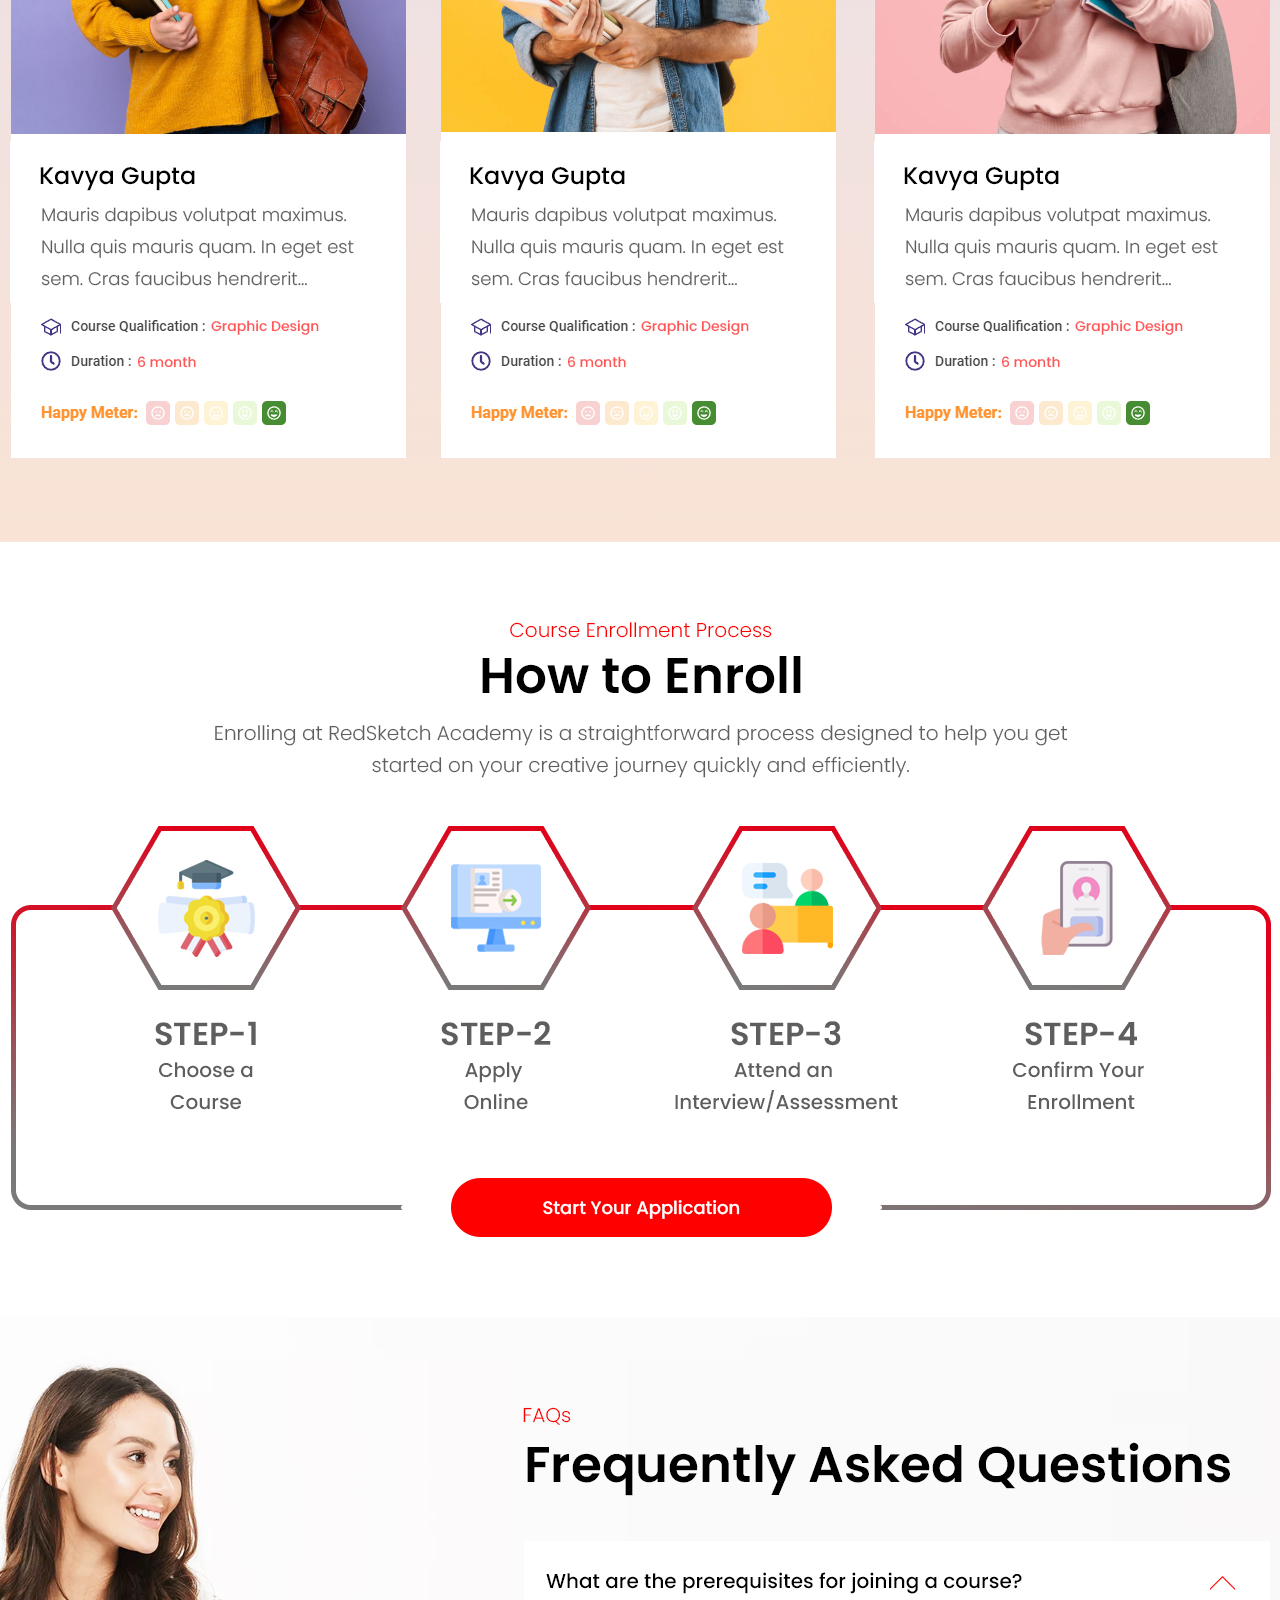
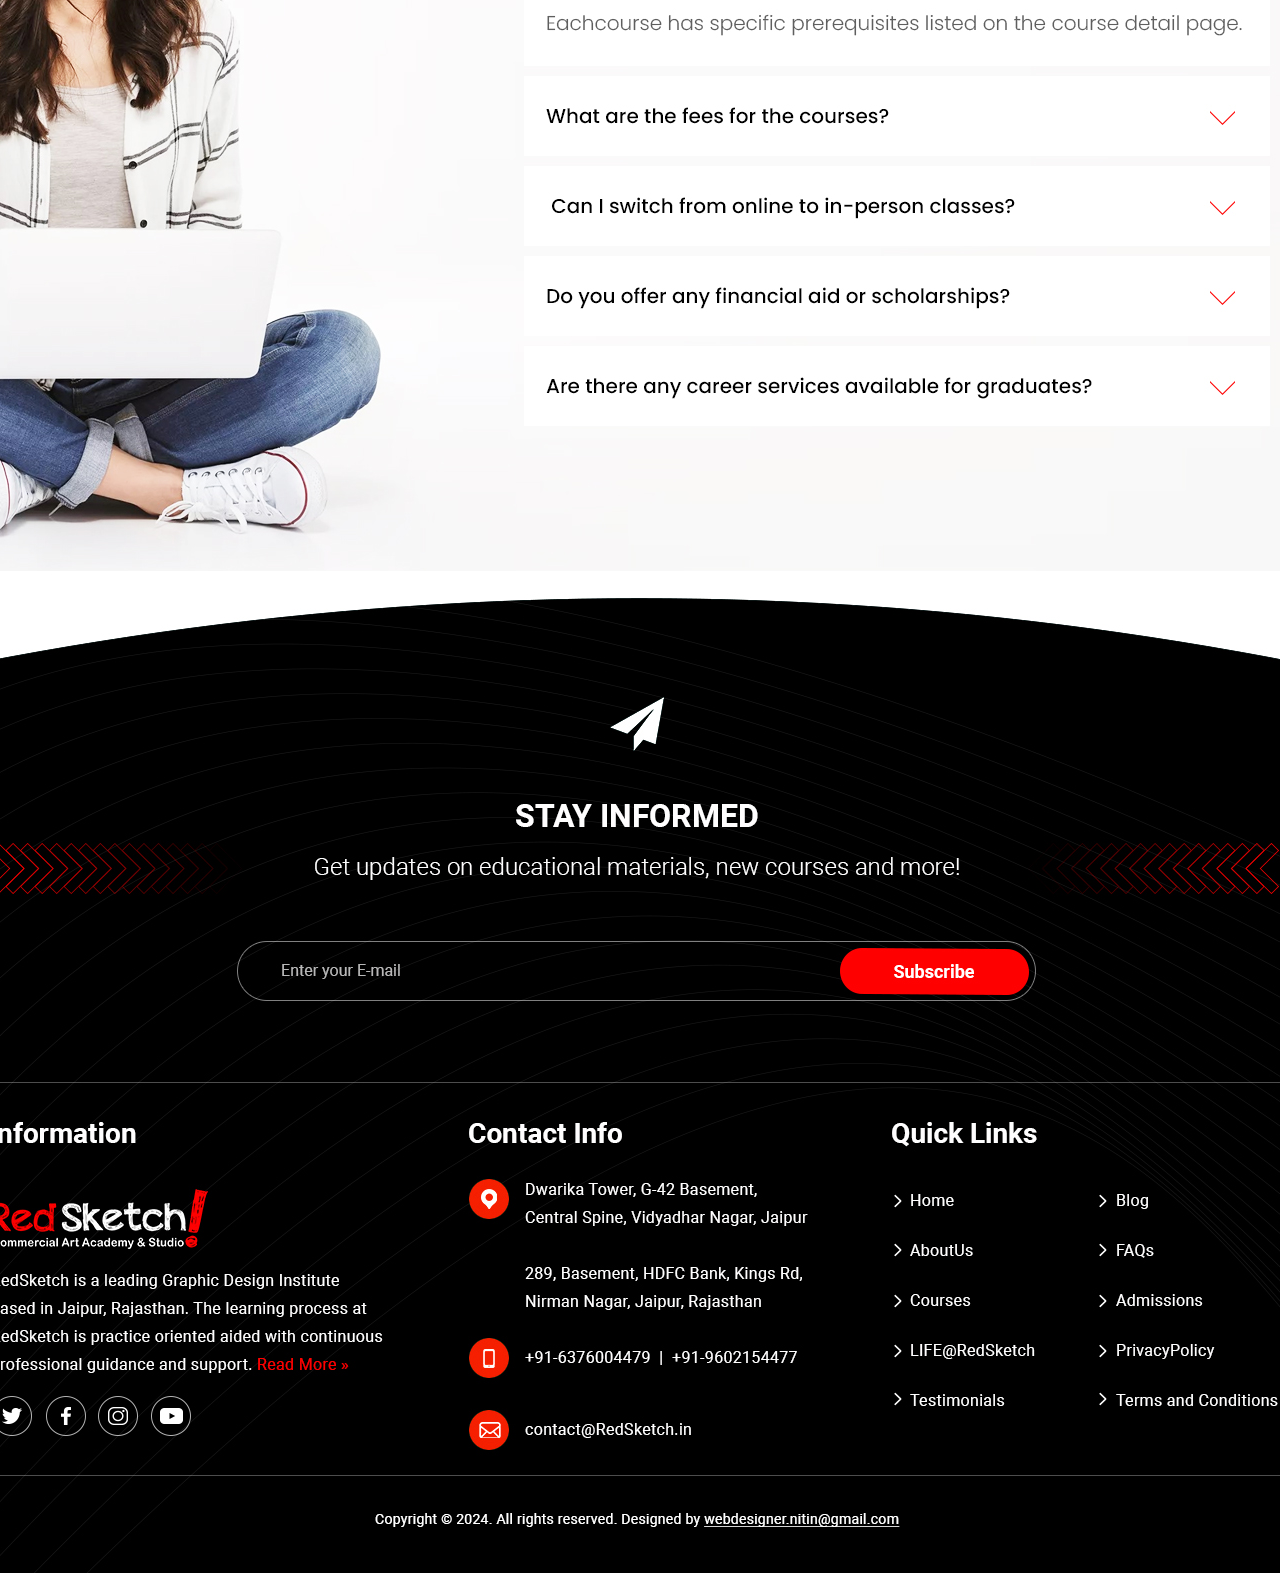
<file: courses.html>
<!DOCTYPE html>
<html lang="en-GB">
<head>
<meta charset="UTF-8">
<meta name="viewport" content="width=device-width, initial-scale=1">
<title>Join Professional Online Graphic Design Course In Jaipur | RedSketch</title>
<meta name="description" content="Best Graphic Designing Institute in Vidhyadhar Nagar Jaipur. Admissions Open for Professional Online Graphic Design Course. Enroll for Free Demo Class." />
<link rel="canonical" href="https://redsketch.in/" />
<meta property="og:locale" content="en_GB" />
<meta property="og:type" content="website" />
<meta property="og:title" content="Join Professional Online Graphic Design Course In Jaipur | RedSketch" />
<meta property="og:description" content="Best Graphic Designing Institute in Vidhyadhar Nagar Jaipur. Admissions Open for Professional Online Graphic Design Course. Enroll for Free Demo Class." />
<meta property="og:url" content="https://redsketch.in/" />
<meta property="og:site_name" content="RedSketch" />
<meta property="article:publisher" content="https://www.facebook.com/redsketch.in/" />
<meta property="article:modified_time" content="2021-05-11T04:32:39+00:00" />
<meta property="og:image" content="https://redsketch.in/wp-content/uploads/2021/02/Welcome-to-RedSketch-2.jpg" />
<meta name="twitter:card" content="summary_large_image" />
<meta name="twitter:label1" content="Estimated reading time">
<meta name="twitter:data1" content="5 minutes">
<link rel="alternate" type="application/rss+xml" title="RedSketch &raquo; Feed" href="https://redsketch.in/feed/" />
<link rel="alternate" type="application/rss+xml" title="RedSketch &raquo; Comments Feed" href="https://redsketch.in/comments/feed/" />

<style type="text/css">
  
  body{
    background: url(img/courses_page_5.jpg) no-repeat top center;
    height: 6373px;
    width: 100%;
    margin: 0;
    padding: 0;
  }
</style>


</head>

<body>


</body>

</html>
</file>
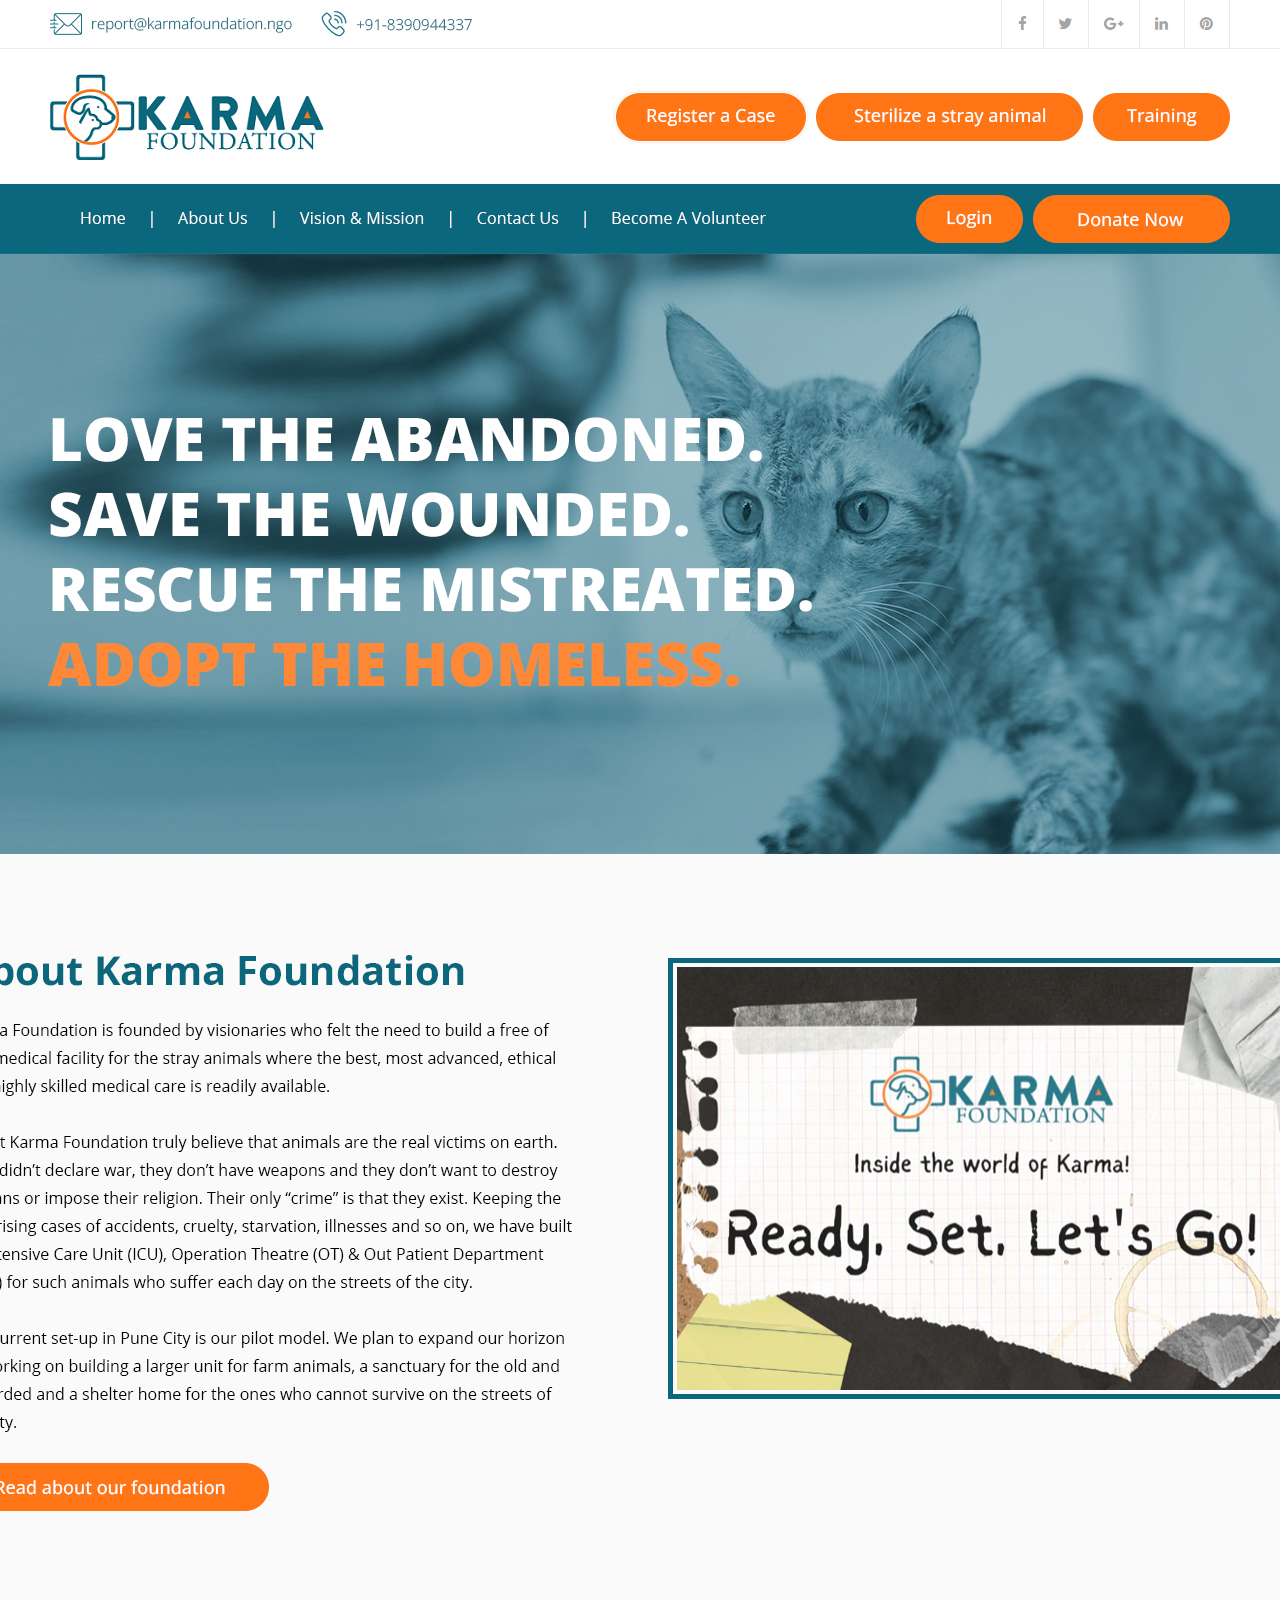
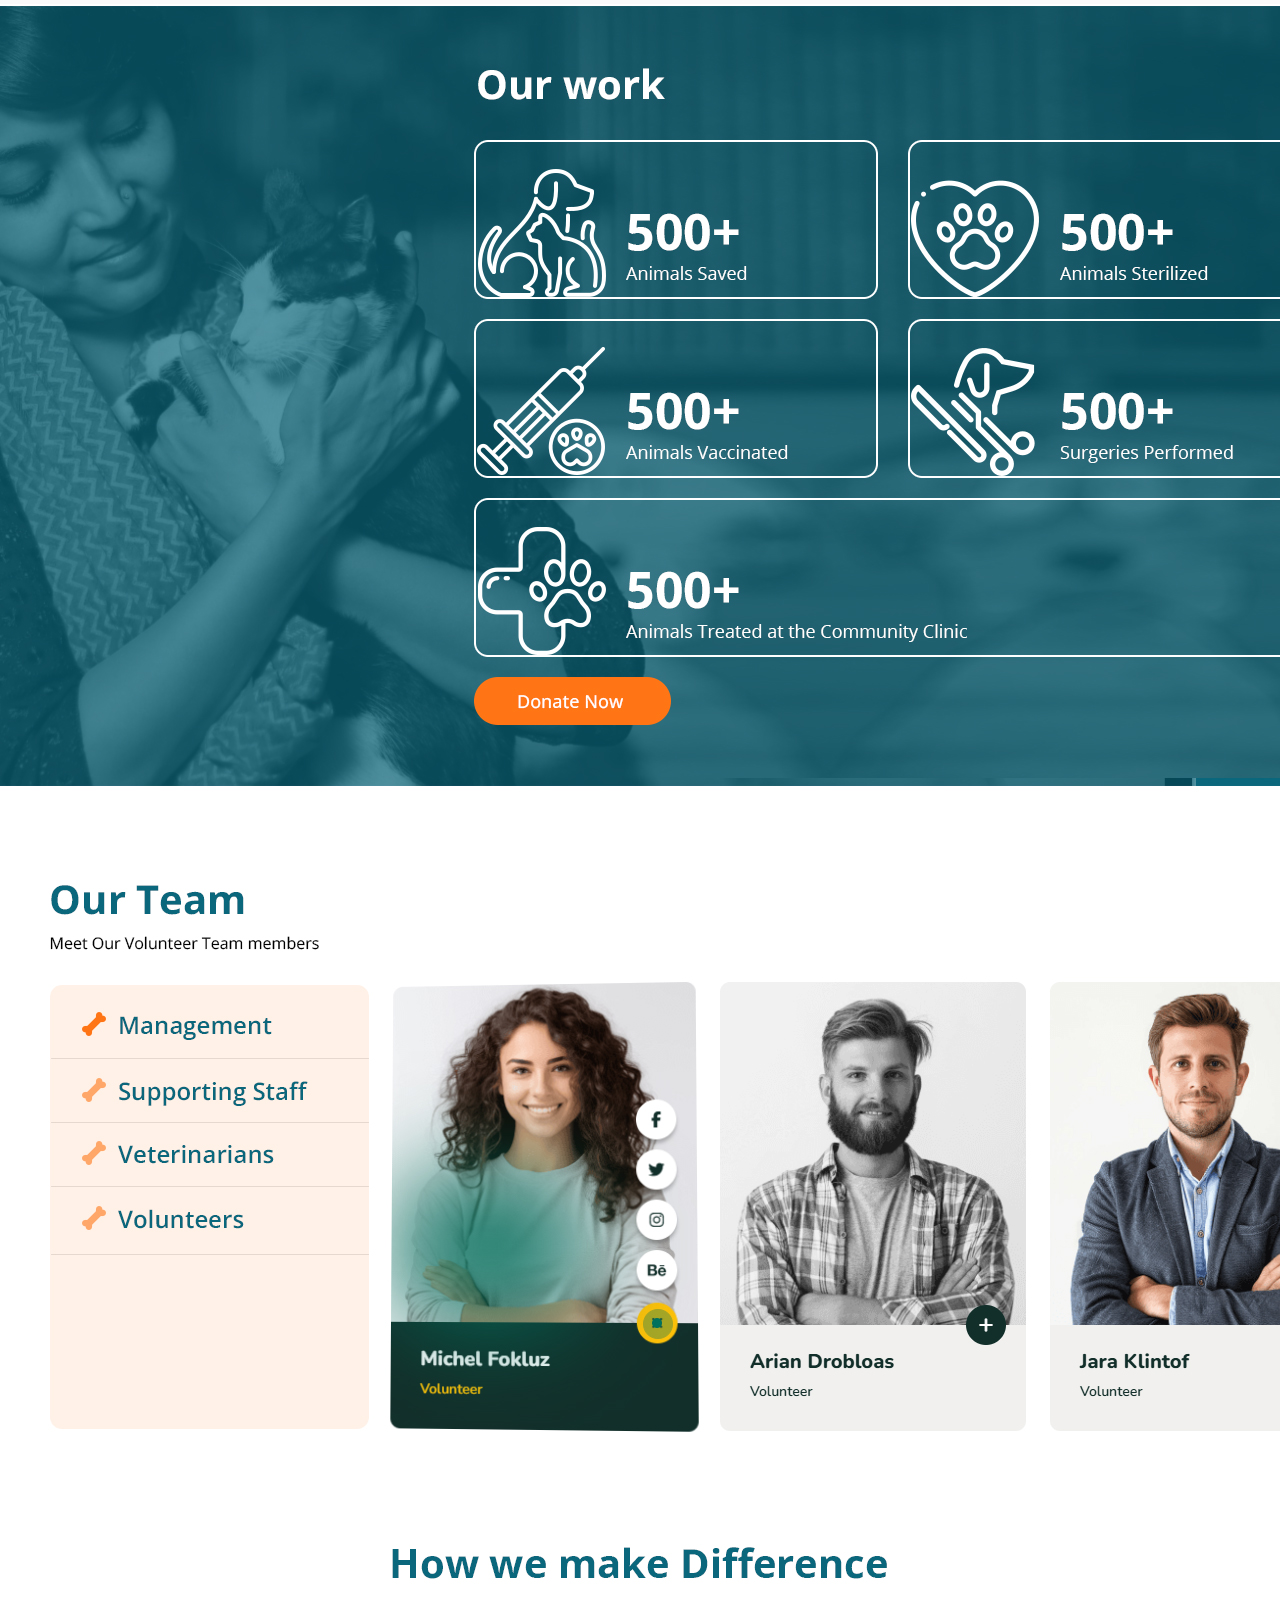
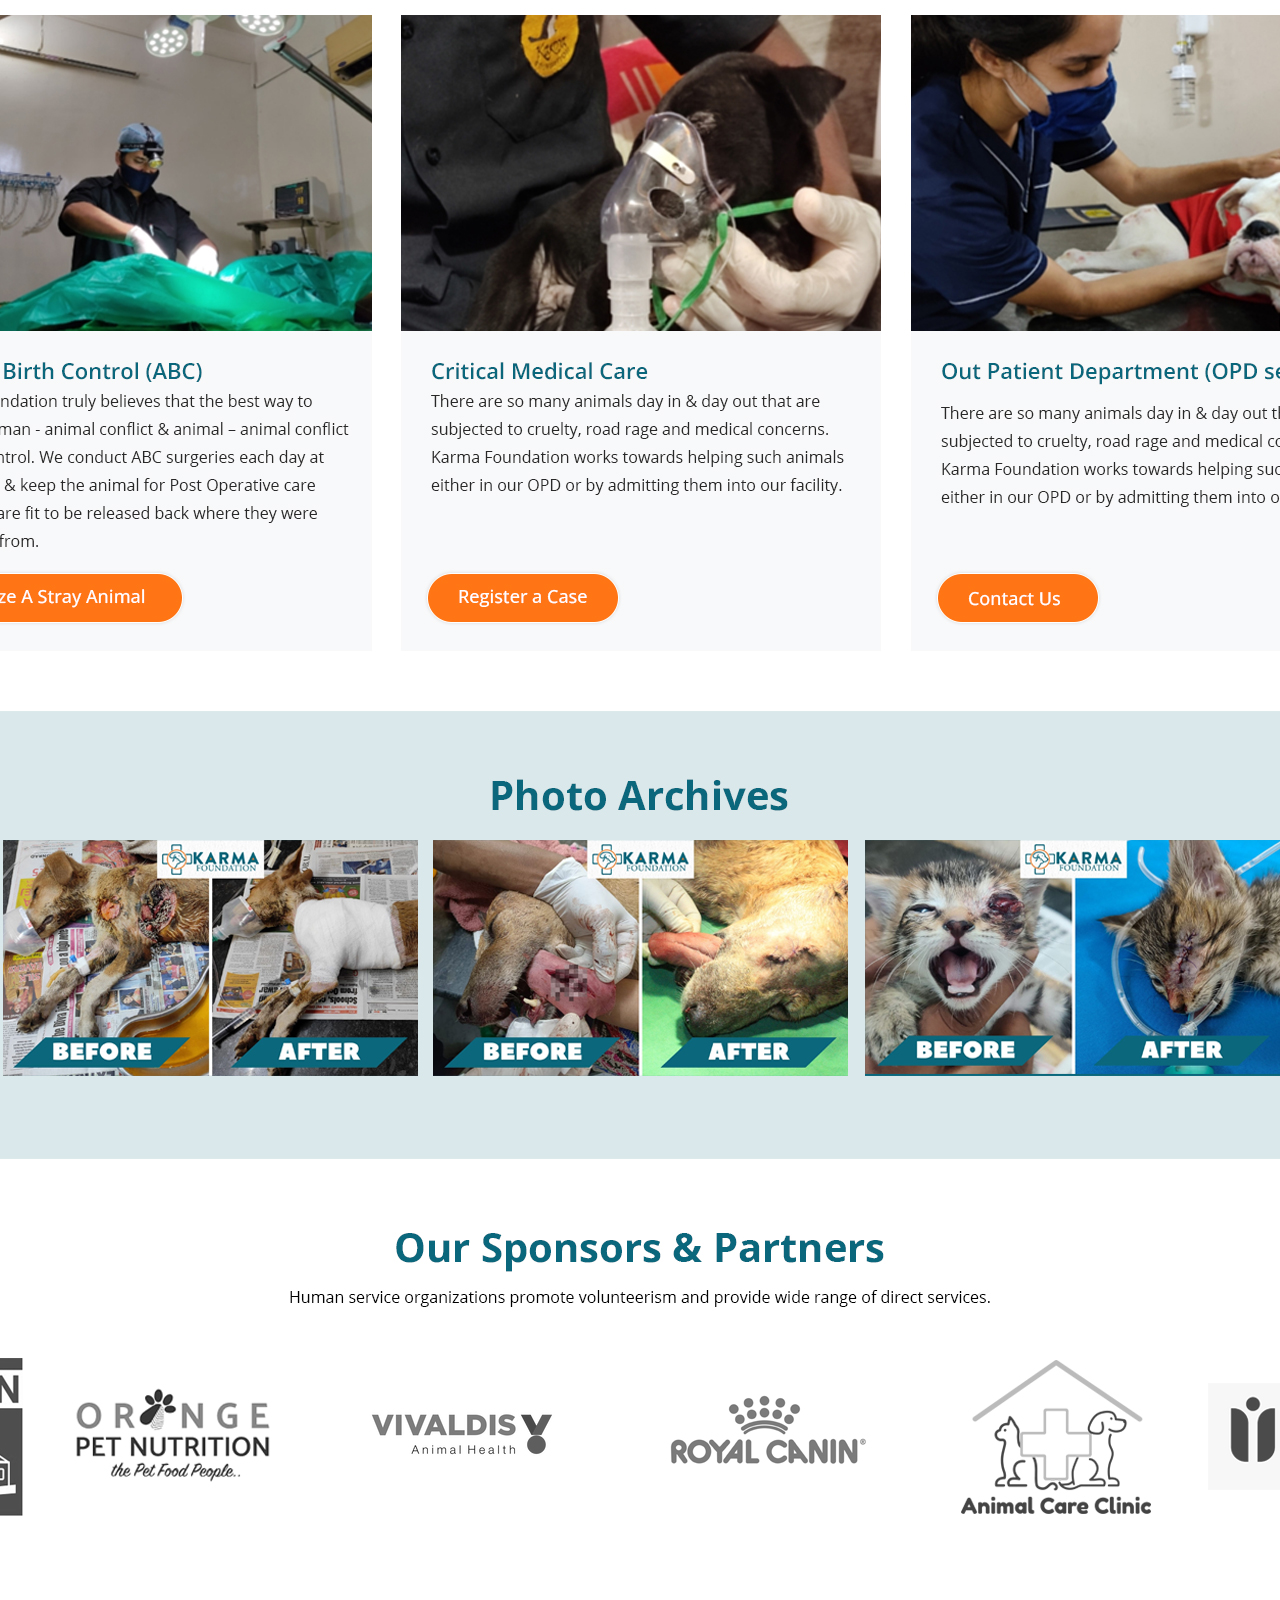
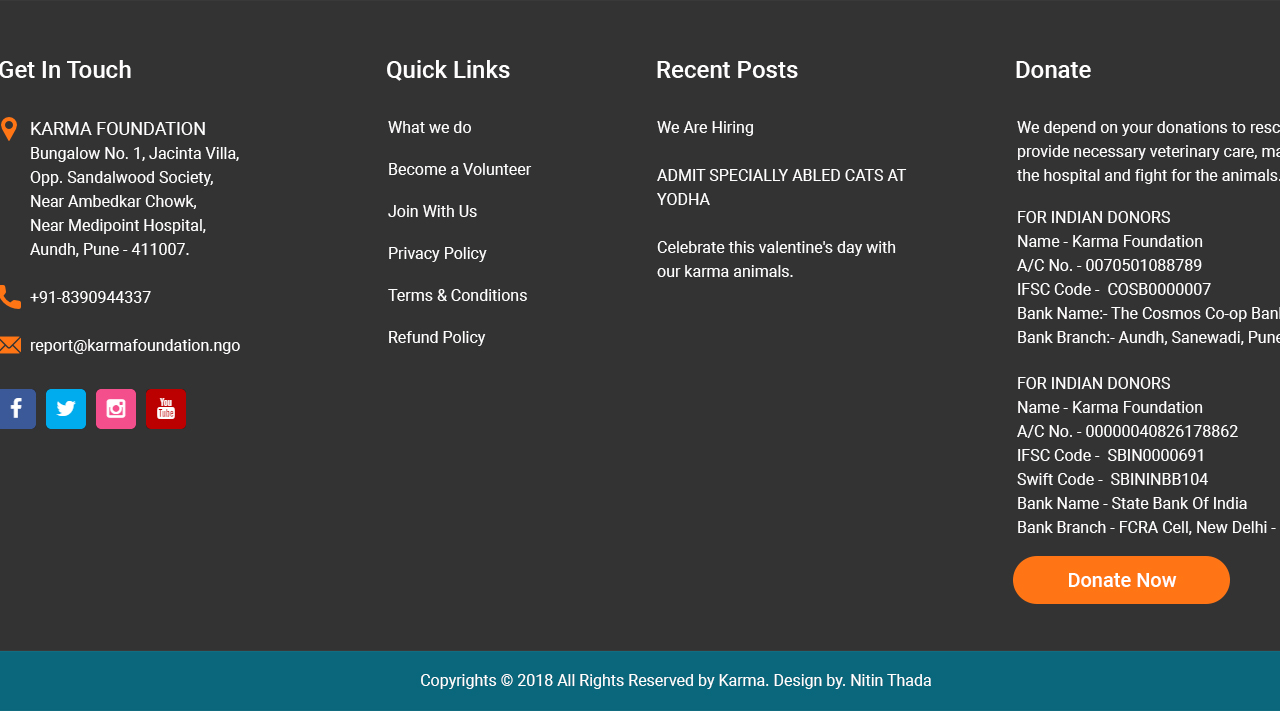
<file: karma.html>
<!DOCTYPE html>
<html lang="en-GB">
<head>
<meta charset="UTF-8">
<meta name="viewport" content="width=device-width, initial-scale=1">
<title>Welcome To Karma Foundation</title>


<style type="text/css">  
  body{
    background: url(img/homepage-v1.jpg) no-repeat top center;
    height: 5512px;
    width: 100%;
    margin: 0;
    padding: 0;
  }
</style>


</head>

<body>


</body>

</html>
</file>
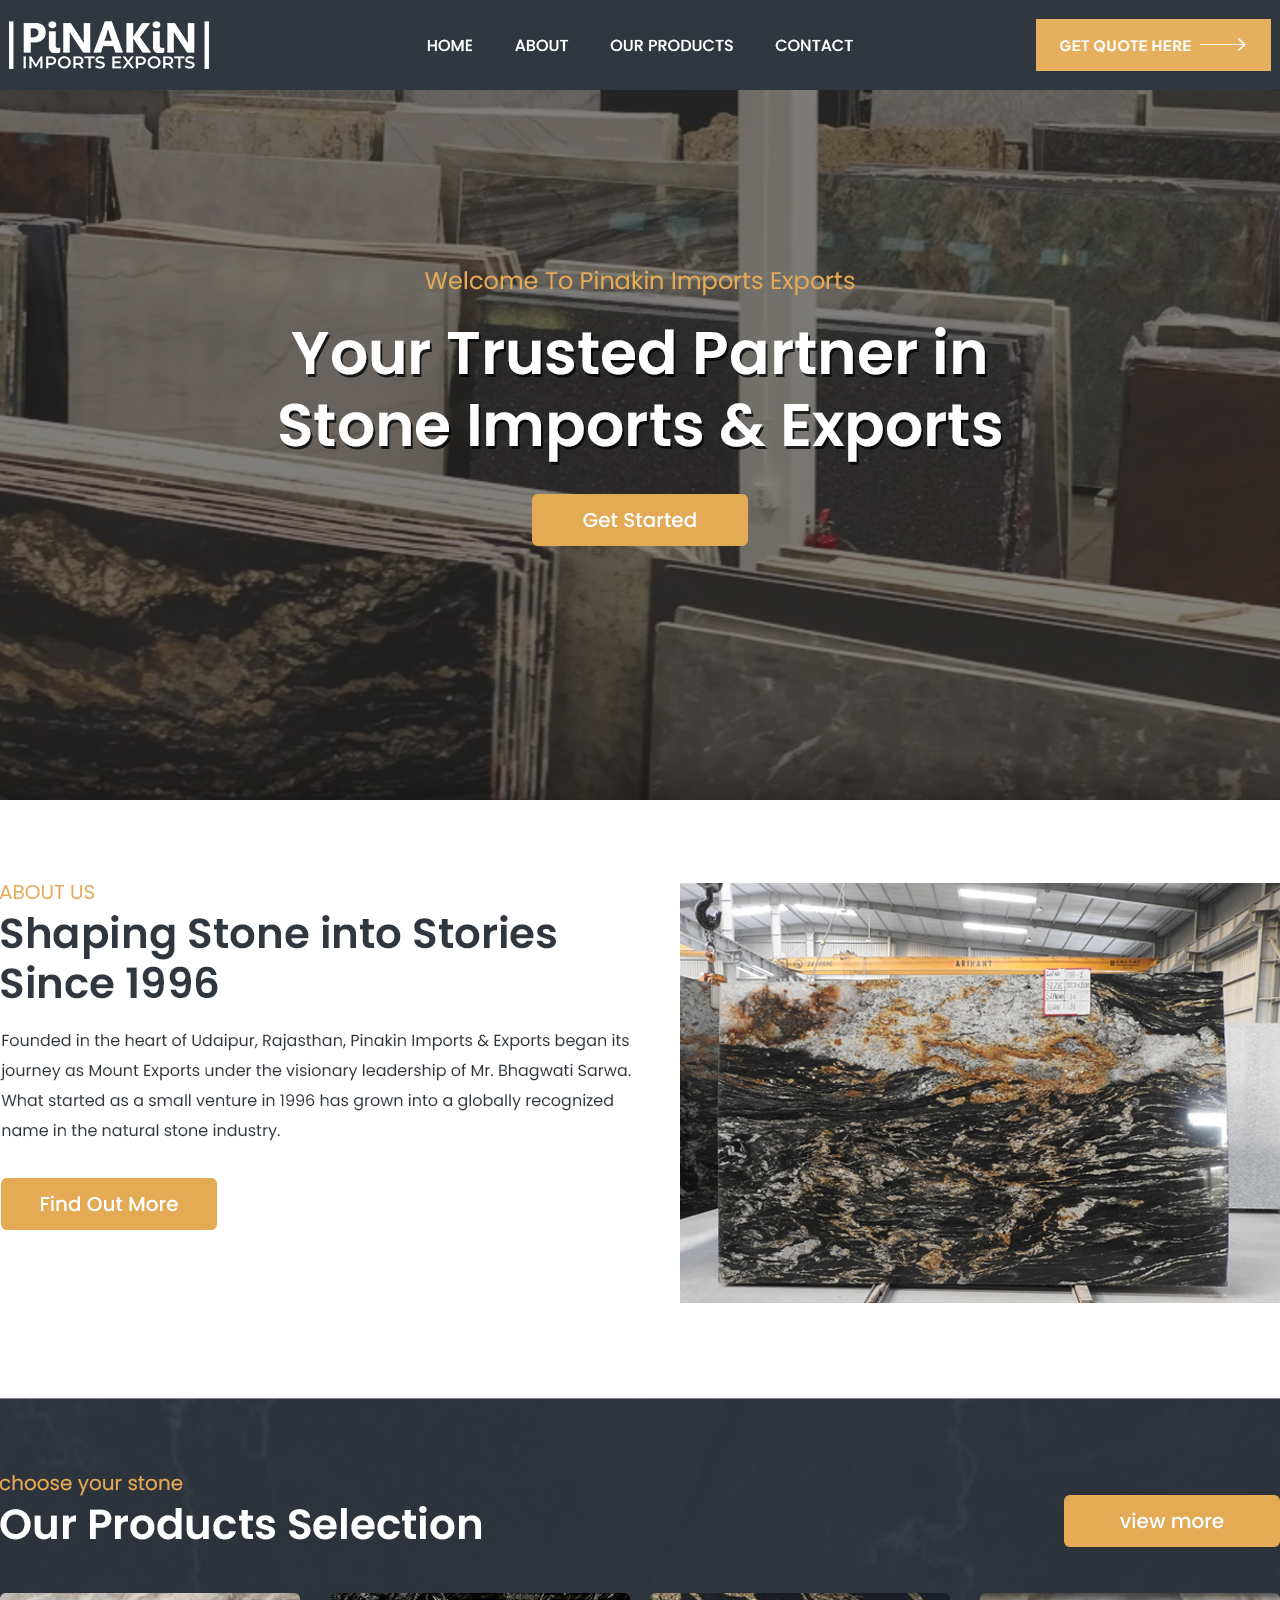
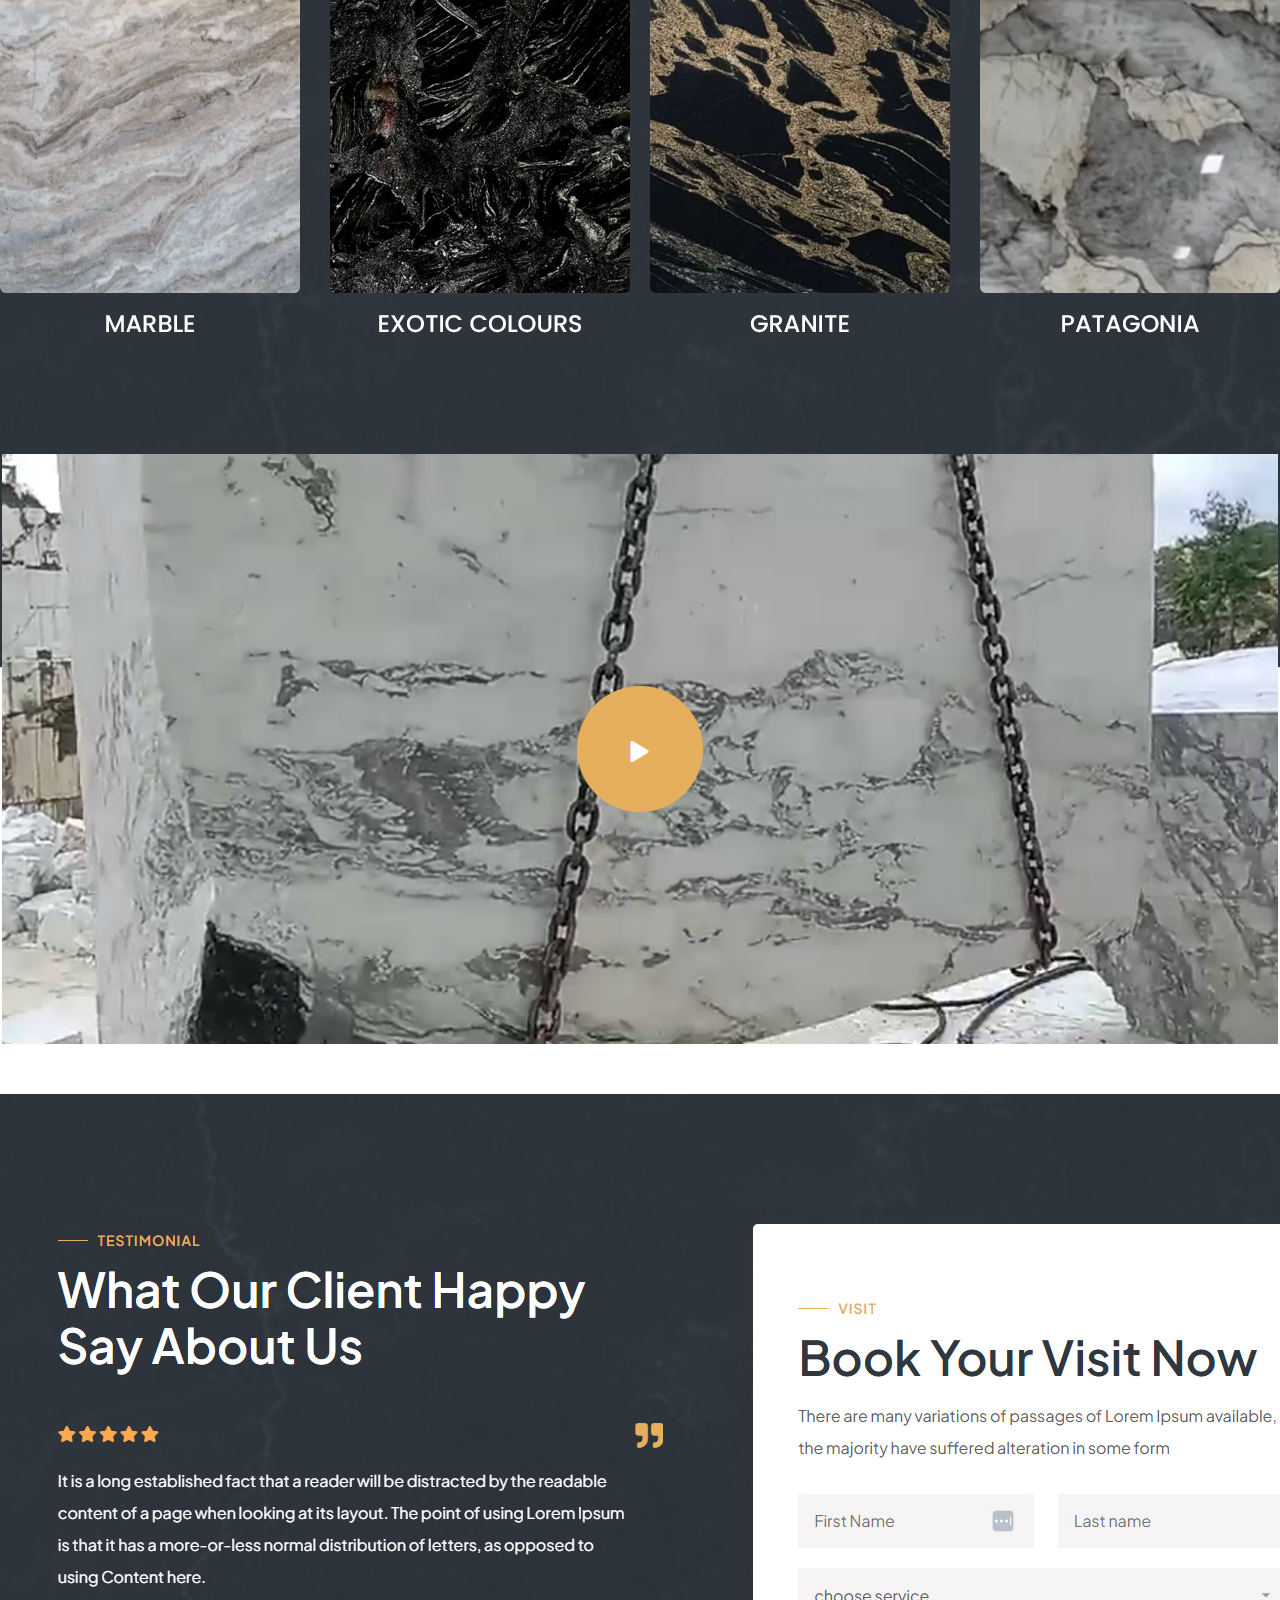
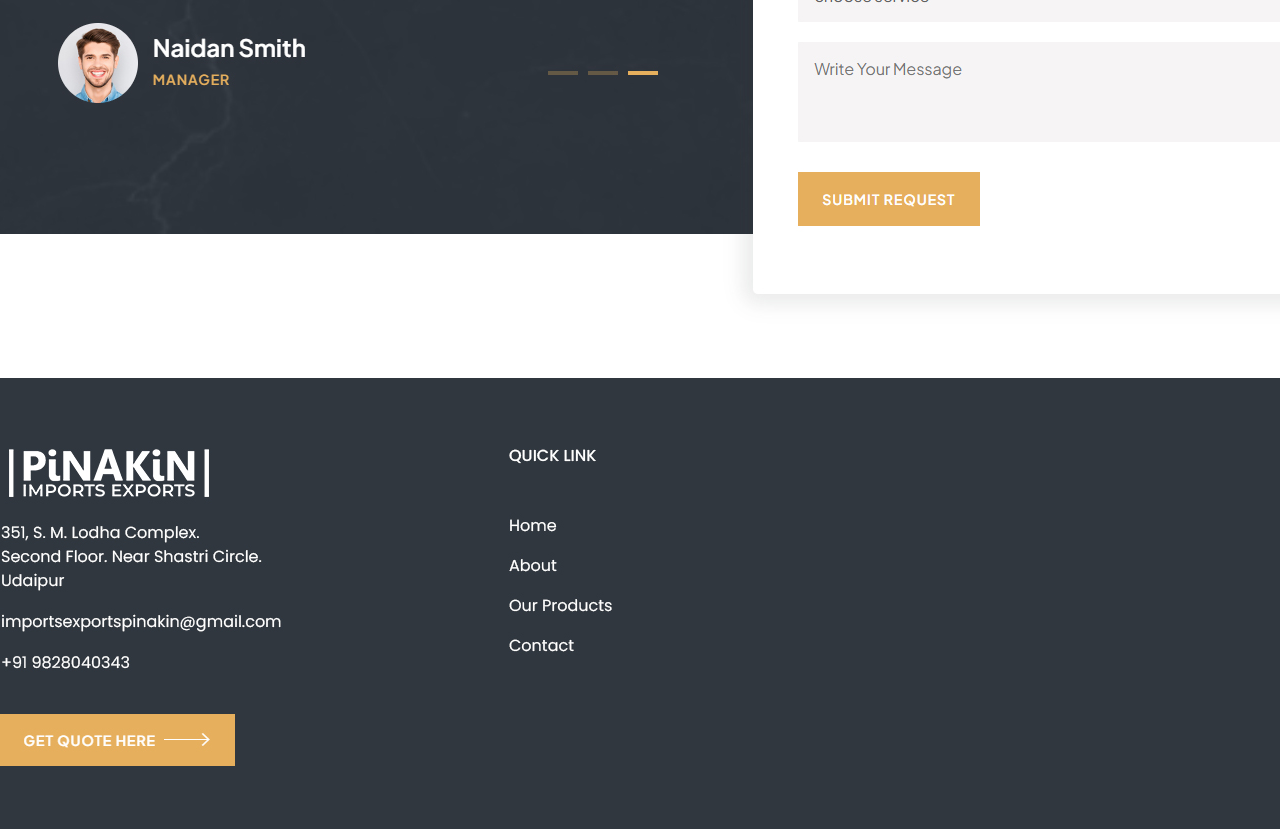
<file: pinakin.html>
<!DOCTYPE html>
<html lang="en-GB">
<head>
<meta charset="UTF-8">
<meta name="viewport" content="width=device-width, initial-scale=1">
<title>Pinakin Imports Exports</title>


<style type="text/css">
  
  body{
    background: url(pinakin-design.jpg) no-repeat top center;
    height: 4030px;
    width: 100%;
    margin: 0;
    padding: 0;
  }
</style>


</head>

<body>


</body>

</html>
</file>
